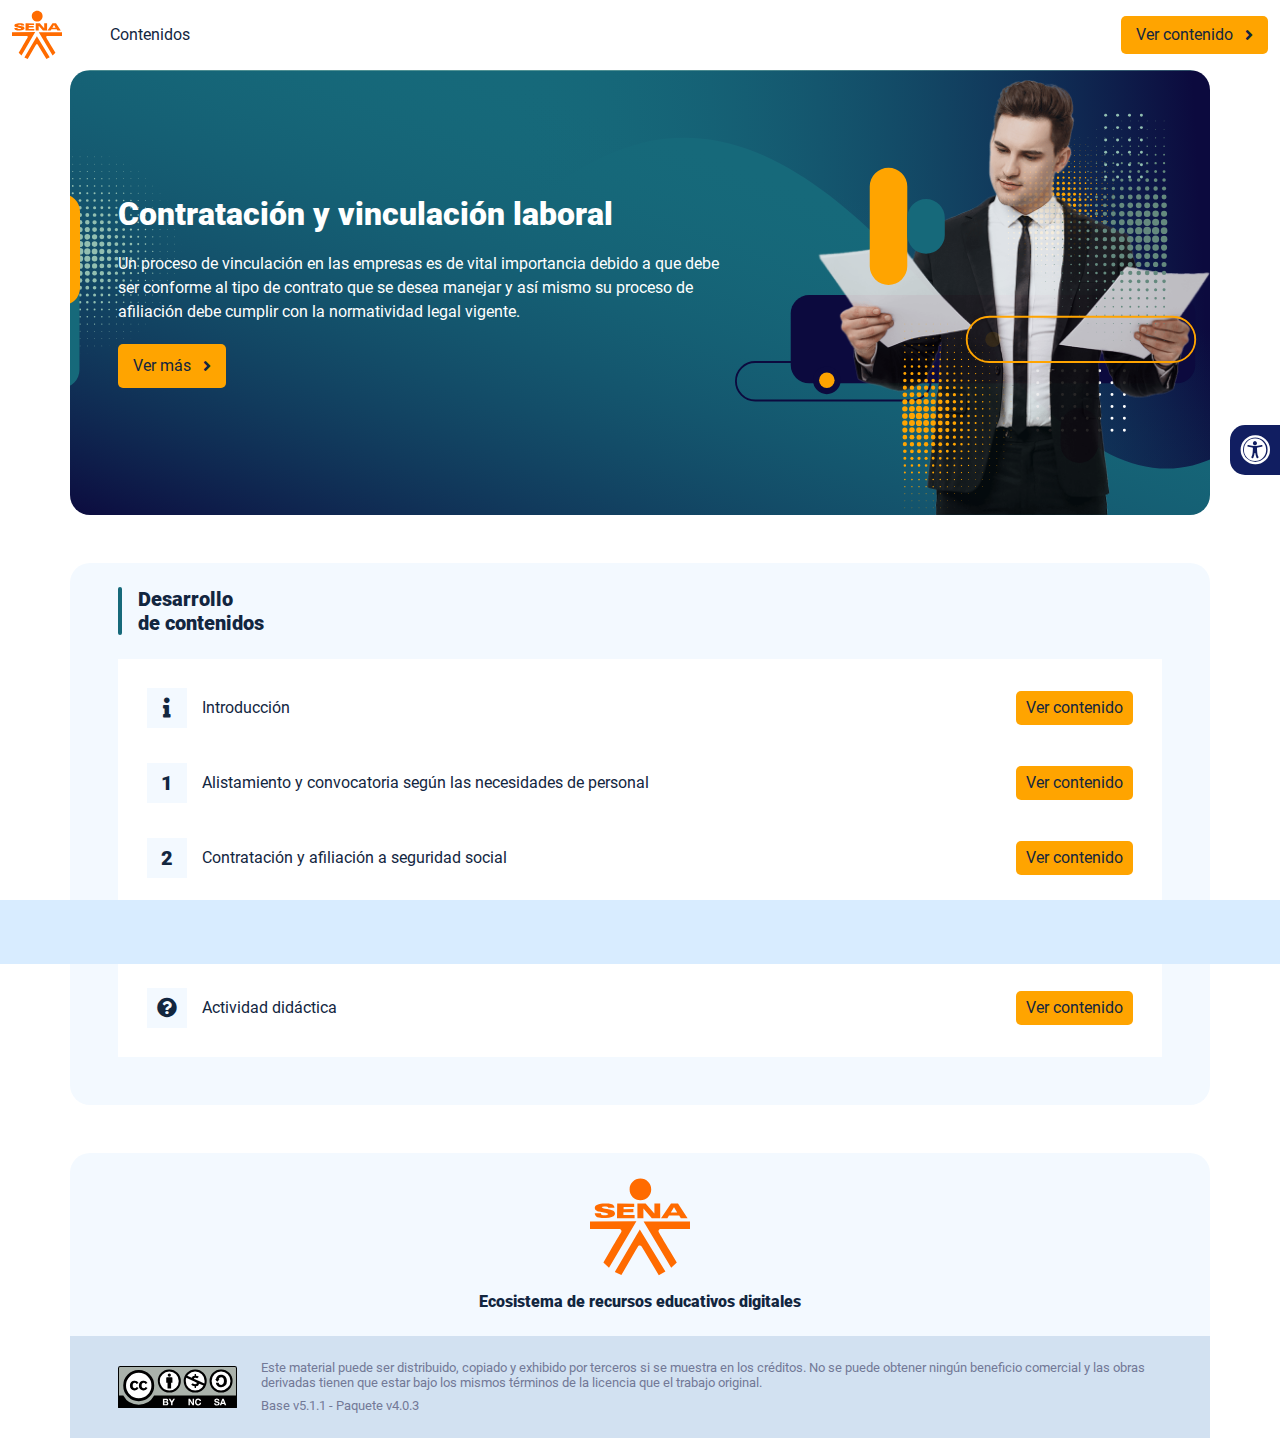
<file: index.html>
<!DOCTYPE html><html lang=""><head><meta charset="utf-8"><meta http-equiv="X-UA-Compatible" content="IE=edge"><meta name="viewport" content="width=device-width,initial-scale=1"><link rel="icon" href="favicon.ico"><title>Contratación y vinculación laboral</title><link href="css/chunk-0c047e41.3babef71.css" rel="prefetch"><link href="css/chunk-25b302c8.3babef71.css" rel="prefetch"><link href="css/chunk-26fc7596.3babef71.css" rel="prefetch"><link href="css/chunk-2d2747e2.3babef71.css" rel="prefetch"><link href="css/chunk-32334cb6.3babef71.css" rel="prefetch"><link href="css/chunk-3c57cd7b.3babef71.css" rel="prefetch"><link href="css/chunk-4f2d402a.3babef71.css" rel="prefetch"><link href="css/chunk-4fde0a08.14d1f3e8.css" rel="prefetch"><link href="css/chunk-515a8379.a9d41118.css" rel="prefetch"><link href="css/chunk-59974754.e76eca40.css" rel="prefetch"><link href="css/chunk-6e1e538a.126808df.css" rel="prefetch"><link href="css/chunk-766a929b.19eaaff7.css" rel="prefetch"><link href="css/chunk-f2df7d2c.3babef71.css" rel="prefetch"><link href="css/comple.d5d653c0.css" rel="prefetch"><link href="css/creditos.0c0684bc.css" rel="prefetch"><link href="css/glosario.3ac92b30.css" rel="prefetch"><link href="css/referencias.239b00f3.css" rel="prefetch"><link href="css/tema1.42b54c2d.css" rel="prefetch"><link href="css/tema2.fedcd6c9.css" rel="prefetch"><link href="css/tema3.3a10e928.css" rel="prefetch"><link href="js/actividad.19cebbc3.js" rel="prefetch"><link href="js/chunk-0206bfa0.6582a48a.js" rel="prefetch"><link href="js/chunk-0c047e41.57aa6665.js" rel="prefetch"><link href="js/chunk-13a6037e.23e53740.js" rel="prefetch"><link href="js/chunk-25b302c8.5b090934.js" rel="prefetch"><link href="js/chunk-26fc7596.f502bd76.js" rel="prefetch"><link href="js/chunk-2c06842c.505192eb.js" rel="prefetch"><link href="js/chunk-2d0e96ec.c04f27da.js" rel="prefetch"><link href="js/chunk-2d208d90.11609b43.js" rel="prefetch"><link href="js/chunk-2d21d0e2.135b5e57.js" rel="prefetch"><link href="js/chunk-2d22c123.64219d43.js" rel="prefetch"><link href="js/chunk-2d2747e2.cb0a72c6.js" rel="prefetch"><link href="js/chunk-2e80bb9a.c2860638.js" rel="prefetch"><link href="js/chunk-319206de.5480dd48.js" rel="prefetch"><link href="js/chunk-32334cb6.a66fc4f0.js" rel="prefetch"><link href="js/chunk-3c57cd7b.142b3fb5.js" rel="prefetch"><link href="js/chunk-4cdd78c0.1bfa2e11.js" rel="prefetch"><link href="js/chunk-4f2d402a.2515e9d0.js" rel="prefetch"><link href="js/chunk-4fde0a08.44ab8cd7.js" rel="prefetch"><link href="js/chunk-515a8379.ba293aa5.js" rel="prefetch"><link href="js/chunk-53ccb27e.b9228027.js" rel="prefetch"><link href="js/chunk-59974754.3fefc197.js" rel="prefetch"><link href="js/chunk-6e1e538a.c72a5422.js" rel="prefetch"><link href="js/chunk-766a929b.a9025362.js" rel="prefetch"><link href="js/chunk-c796899c.1b57dc44.js" rel="prefetch"><link href="js/chunk-e8a7823a.f6bc935e.js" rel="prefetch"><link href="js/chunk-f2df7d2c.d86cb8ed.js" rel="prefetch"><link href="js/chunk-fde47172.ee0c27b1.js" rel="prefetch"><link href="js/comple.2d9a03bd.js" rel="prefetch"><link href="js/creditos.ac0ac299.js" rel="prefetch"><link href="js/glosario.2f1d6126.js" rel="prefetch"><link href="js/intro.42676f3c.js" rel="prefetch"><link href="js/referencias.8e1c0139.js" rel="prefetch"><link href="js/sintesis.64d65bd8.js" rel="prefetch"><link href="js/tema1.e12613e5.js" rel="prefetch"><link href="js/tema2.07f1cbc3.js" rel="prefetch"><link href="js/tema3.1245a3eb.js" rel="prefetch"><link href="css/app.f30df0fa.css" rel="preload" as="style"><link href="css/chunk-vendors.48525065.css" rel="preload" as="style"><link href="js/app.26722730.js" rel="preload" as="script"><link href="js/chunk-vendors.282aff1b.js" rel="preload" as="script"><link href="css/chunk-vendors.48525065.css" rel="stylesheet"><link href="css/app.f30df0fa.css" rel="stylesheet"></head><body><noscript><strong>We're sorry but Contratación y vinculación laboral doesn't work properly without JavaScript enabled. Please enable it to continue.</strong></noscript><div id="app"></div><script src="js/chunk-vendors.282aff1b.js"></script><script src="js/app.26722730.js"></script></body></html>
</file>
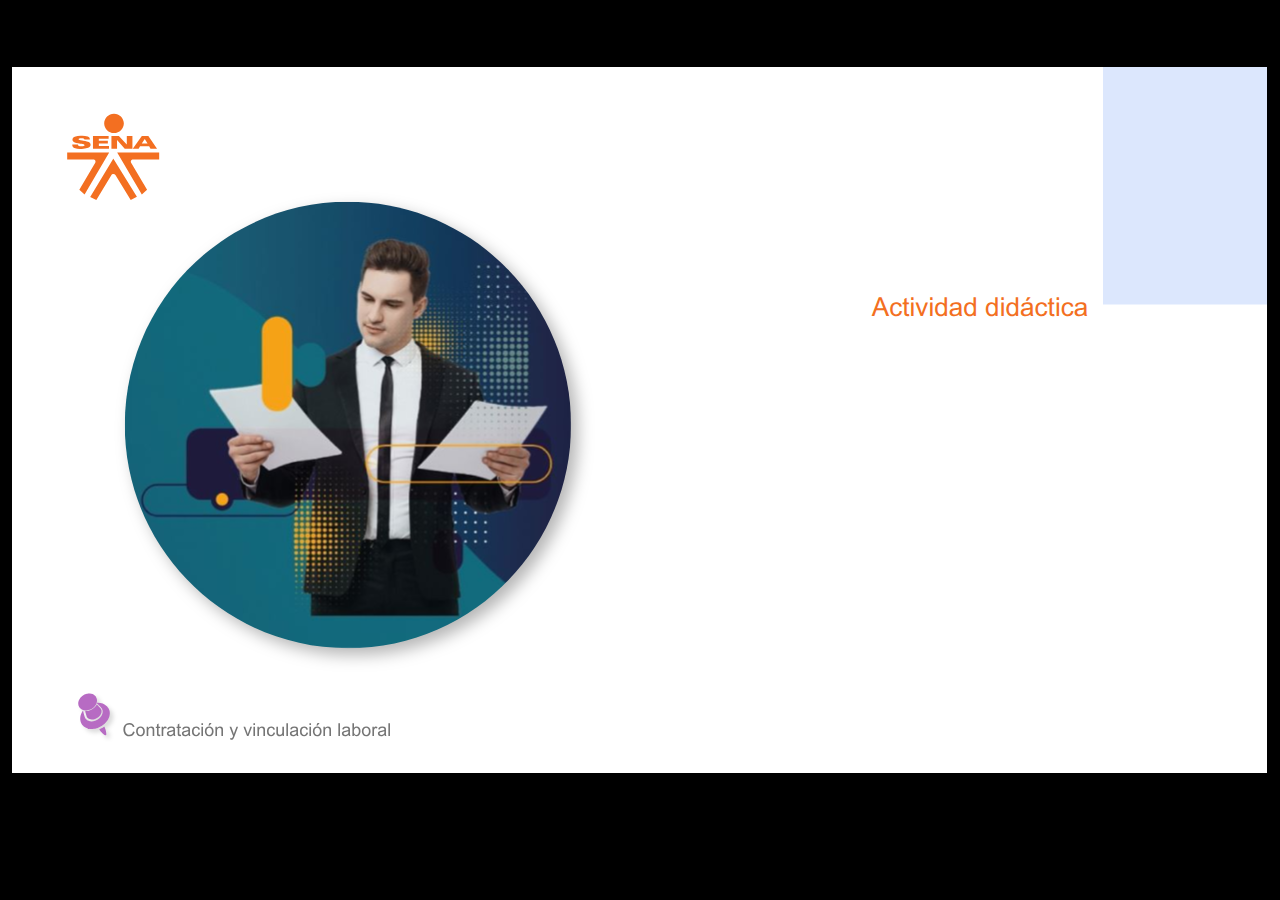
<file: actividades/index.html>
<!doctype html>
<html lang="es">
<head>
  <meta charset="utf-8">
  <!-- Creado con Storyline 360 - http://www.articulate.com  -->
  <!-- version: 3.61.27106.0 -->
  <title>Contrataci&#243;n y vinculaci&#243;n laboral</title>
  <meta http-equiv="x-ua-compatible" content="IE=edge"/>
  <meta name="viewport" content="width=device-width,initial-scale=1,user-scalable=no,shrink-to-fit=no,minimal-ui"/>
  <meta name="apple-mobile-web-app-capable" content="yes"/>
  <style>
    html, body { height: 100%; padding: 0; margin: 0 }
    #app { height: 100%; width: 100%; }
  </style>
  
  <script>window.THREE = { };</script>
</head>
<body style="background: #000000" class="cs-HTML theme-classic">
  <!-- 360 -->
  <script>!function(e){var i=/iPhone/i,o=/iPod/i,n=/iPad/i,t=/(?=.*\bAndroid\b)(?=.*\bMobile\b)/i,d=/Android/i,s=/(?=.*\bAndroid\b)(?=.*\bSD4930UR\b)/i,b=/(?=.*\bAndroid\b)(?=.*\b(?:KFOT|KFTT|KFJWI|KFJWA|KFSOWI|KFTHWI|KFTHWA|KFAPWI|KFAPWA|KFARWI|KFASWI|KFSAWI|KFSAWA)\b)/i,r=/IEMobile/i,h=/(?=.*\bWindows\b)(?=.*\bARM\b)/i,a=/BlackBerry/i,l=/BB10/i,p=/Opera Mini/i,f=/(CriOS|Chrome)(?=.*\bMobile\b)/i,u=/(?=.*\bFirefox\b)(?=.*\bMobile\b)/i,c=new RegExp("(?:Nexus 7|BNTV250|Kindle Fire|Silk|GT-P1000)","i"),w=function(e,i){return e.test(i)},A=function(e){var A=e||navigator.userAgent,v=A.split("[FBAN");if(void 0!==v[1]&&(A=v[0]),this.apple={phone:w(i,A),ipod:w(o,A),tablet:!w(i,A)&&w(n,A),device:w(i,A)||w(o,A)||w(n,A)},this.amazon={phone:w(s,A),tablet:!w(s,A)&&w(b,A),device:w(s,A)||w(b,A)},this.android={phone:w(s,A)||w(t,A),tablet:!w(s,A)&&!w(t,A)&&(w(b,A)||w(d,A)),device:w(s,A)||w(b,A)||w(t,A)||w(d,A)},this.windows={phone:w(r,A),tablet:w(h,A),device:w(r,A)||w(h,A)},this.other={blackberry:w(a,A),blackberry10:w(l,A),opera:w(p,A),firefox:w(u,A),chrome:w(f,A),device:w(a,A)||w(l,A)||w(p,A)||w(u,A)||w(f,A)},this.seven_inch=w(c,A),this.any=this.apple.device||this.android.device||this.windows.device||this.other.device||this.seven_inch,this.phone=this.apple.phone||this.android.phone||this.windows.phone,this.tablet=this.apple.tablet||this.android.tablet||this.windows.tablet,"undefined"==typeof window)return this},v=function(){var e=new A;return e.Class=A,e};"undefined"!=typeof module&&module.exports&&"undefined"==typeof window?module.exports=A:"undefined"!=typeof module&&module.exports&&"undefined"!=typeof window?module.exports=v():"function"==typeof define&&define.amd?define("isMobile",[],e.isMobile=v()):e.isMobile=v()}(this);
    window.isMobile.apple.tablet = window.isMobile.apple.tablet ||
      (navigator.platform === 'MacIntel' && navigator.maxTouchPoints > 1);
    window.isMobile.apple.device = window.isMobile.apple.device || window.isMobile.apple.tablet;
    window.isMobile.tablet = window.isMobile.tablet || window.isMobile.apple.tablet;
    window.isMobile.any = window.isMobile.any || window.isMobile.apple.tablet;
  </script>

  <div id="focus-sink" tabindex="-1"></div>

  <div id="preso"></div>
  <script>
    window.DS = {};
    window.globals = {
      DATA_PATH_BASE: '',
      HAS_FRAME: true,
      HAS_SLIDE: true,

      lmsPresent: false,
      tinCanPresent: false,
      cmi5Present: false,
      aoSupport: false,
      scale: 'show all',
      captureRc: false,
      browserSize: 'optimal',
      bgColor: '#000000',
      features: 'InsertSvgPicture,MultipleQuizTracking',
      themeName: 'classic',
      preloaderColor: '#FFFFFF',
      suppressAnalytics: false,
      productChannel: 'stable',
      publishSource: 'storyline',
      aid: 'aid|e14397ea-0237-43b4-a3b7-7398baa37849',
      cid: 'fb5cfa35-3b7f-41a1-a68e-c245a6dd5943',
      playerVersion: '3.61.27106.0',
      maxIosVideoElements: 10,

      
      parseParams: function(qs) {
        if (window.globals.parsedParams != null) {
          return window.globals.parsedParams;
        }
        qs = (qs || window.location.search.substr(1)).split('+').join(' ');
        var params = {},
            tokens,
            re = /[?&]?([^=]+)=([^&]*)/g;

        while (tokens = re.exec(qs)) {
          params[decodeURIComponent(tokens[1]).trim()] =
            decodeURIComponent(tokens[2]).trim();
        }
        window.globals.parsedParams = params;
        return params;
      }

    };

    (function() {

      var classTypes = [ 'desktop', 'mobile', 'phone', 'tablet' ];

      var addDeviceClasses = function(prefix, testObj) {
        var curr, i;
        for (i = 0; i < classTypes.length; i++) {
          curr = classTypes[i];
          if (testObj[curr]) {
            document.body.classList.add(prefix + curr);
          }
        }
      };

      var params = window.globals.parseParams(),
          isDevicePreview = params.devicepreview === '1',
          isPhoneOverride = params.deviceType === 'phone' || (isDevicePreview && params.phone == '1'),
          isTabletOverride = (params.deviceType === 'tablet' || isDevicePreview) && !isPhoneOverride,
          isMobileOverride = isPhoneOverride || isTabletOverride;

      var deviceView = {
        desktop: !window.isMobile.any && !isMobileOverride,
        mobile: window.isMobile.any || isMobileOverride,
        phone: isPhoneOverride || (window.isMobile.phone && !isTabletOverride),
        tablet: isTabletOverride || window.isMobile.tablet
      };

      window.globals.deviceView = deviceView;
      window.isMobile.desktop = !window.isMobile.any;
      window.isMobile.mobile = window.isMobile.any;

      addDeviceClasses('view-', deviceView);

    })();
  </script>
  
  <script src='story_content/user.js' type=text/javascript></script>
  <div class="slide-loader"></div>

  <script>
    if (window.globals.deviceView.isMobile) { var doc = document, loader = doc.body.querySelector('.slide-loader'); [ 1, 2, 3 ].forEach(function(n) { var d = doc.createElement('div'); d.style.backgroundColor = window.globals.preloaderColor; d.classList.add('mobile-loader-dot'); d.classList.add('dot' + n); loader.appendChild(d); }); }
  </script>

  <div class="mobile-load-title-overlay" style="display: none">
    <div class="mobile-load-title">Contrataci&#243;n y vinculaci&#243;n laboral</div>
  </div>

  <div class="mobile-chrome-warning"></div>

  <script>
    
    if (window.autoSpider && window.vInterfaceObject) {
      document.querySelector('.mobile-load-title-overlay').style.display = 'none';
    }
  </script>

  

  <link rel="stylesheet" href="html5/data/css/output.min.css" data-noprefix/>
</body>
<script src="html5/lib/scripts/bootstrapper.min.js"></script>
</html>
</file>
<file: css/chunk-0c047e41.3babef71.css>
.actividad[data-v-22adfd6b]{background-color:#f2f2f2}.horizontal-scroll__wrapper[data-v-22adfd6b]{overflow:hidden}.horizontal-scroll[data-v-22adfd6b]{display:flex;transition:transform .5s ease-in-out;align-items:center;flex-wrap:nowrap}.horizontal-scroll[data-v-22adfd6b]:not(.row){width:100%}.horizontal-scroll--item-fw[data-v-22adfd6b]>div{flex-grow:0;flex-shrink:0;width:100%;margin:0!important}
</file>
<file: css/chunk-25b302c8.3babef71.css>
.actividad[data-v-22adfd6b]{background-color:#f2f2f2}.horizontal-scroll__wrapper[data-v-22adfd6b]{overflow:hidden}.horizontal-scroll[data-v-22adfd6b]{display:flex;transition:transform .5s ease-in-out;align-items:center;flex-wrap:nowrap}.horizontal-scroll[data-v-22adfd6b]:not(.row){width:100%}.horizontal-scroll--item-fw[data-v-22adfd6b]>div{flex-grow:0;flex-shrink:0;width:100%;margin:0!important}
</file>
<file: css/chunk-26fc7596.3babef71.css>
.actividad[data-v-22adfd6b]{background-color:#f2f2f2}.horizontal-scroll__wrapper[data-v-22adfd6b]{overflow:hidden}.horizontal-scroll[data-v-22adfd6b]{display:flex;transition:transform .5s ease-in-out;align-items:center;flex-wrap:nowrap}.horizontal-scroll[data-v-22adfd6b]:not(.row){width:100%}.horizontal-scroll--item-fw[data-v-22adfd6b]>div{flex-grow:0;flex-shrink:0;width:100%;margin:0!important}
</file>
<file: css/chunk-2d2747e2.3babef71.css>
.actividad[data-v-22adfd6b]{background-color:#f2f2f2}.horizontal-scroll__wrapper[data-v-22adfd6b]{overflow:hidden}.horizontal-scroll[data-v-22adfd6b]{display:flex;transition:transform .5s ease-in-out;align-items:center;flex-wrap:nowrap}.horizontal-scroll[data-v-22adfd6b]:not(.row){width:100%}.horizontal-scroll--item-fw[data-v-22adfd6b]>div{flex-grow:0;flex-shrink:0;width:100%;margin:0!important}
</file>
<file: css/chunk-32334cb6.3babef71.css>
.actividad[data-v-22adfd6b]{background-color:#f2f2f2}.horizontal-scroll__wrapper[data-v-22adfd6b]{overflow:hidden}.horizontal-scroll[data-v-22adfd6b]{display:flex;transition:transform .5s ease-in-out;align-items:center;flex-wrap:nowrap}.horizontal-scroll[data-v-22adfd6b]:not(.row){width:100%}.horizontal-scroll--item-fw[data-v-22adfd6b]>div{flex-grow:0;flex-shrink:0;width:100%;margin:0!important}
</file>
<file: css/chunk-3c57cd7b.3babef71.css>
.actividad[data-v-22adfd6b]{background-color:#f2f2f2}.horizontal-scroll__wrapper[data-v-22adfd6b]{overflow:hidden}.horizontal-scroll[data-v-22adfd6b]{display:flex;transition:transform .5s ease-in-out;align-items:center;flex-wrap:nowrap}.horizontal-scroll[data-v-22adfd6b]:not(.row){width:100%}.horizontal-scroll--item-fw[data-v-22adfd6b]>div{flex-grow:0;flex-shrink:0;width:100%;margin:0!important}
</file>
<file: css/chunk-4f2d402a.3babef71.css>
.actividad[data-v-22adfd6b]{background-color:#f2f2f2}.horizontal-scroll__wrapper[data-v-22adfd6b]{overflow:hidden}.horizontal-scroll[data-v-22adfd6b]{display:flex;transition:transform .5s ease-in-out;align-items:center;flex-wrap:nowrap}.horizontal-scroll[data-v-22adfd6b]:not(.row){width:100%}.horizontal-scroll--item-fw[data-v-22adfd6b]>div{flex-grow:0;flex-shrink:0;width:100%;margin:0!important}
</file>
<file: css/chunk-4fde0a08.14d1f3e8.css>
.actividad[data-v-a108b06a]{background-color:#f2f2f2}.header[data-v-a108b06a]{position:sticky;top:0;padding-top:10px;padding-bottom:10px;background-color:#fff;z-index:10010;line-height:1.1em}.header__logo[data-v-a108b06a]{width:50px}@media (max-width:576px){.header__componente-formativo[data-v-a108b06a]{font-size:.8em}}.header__menu[data-v-a108b06a]{cursor:pointer}.header__menu span[data-v-a108b06a]{font-size:.7em;display:block;line-height:1em;text-align:center;color:#111e61}.header__menu__btn[data-v-a108b06a]{width:30px;height:30px;position:relative;margin-bottom:4px}.header__menu__btn .line-1[data-v-a108b06a],.header__menu__btn .line-2[data-v-a108b06a],.header__menu__btn .line-3[data-v-a108b06a]{height:4px;width:30px;background-color:#111e61;transform-origin:center center;position:absolute;left:0;border-radius:2px}.header__menu__btn .line-1[data-v-a108b06a]{top:4px;-webkit-animation:line-1-inactive-data-v-a108b06a .5s ease-in-out forwards;animation:line-1-inactive-data-v-a108b06a .5s ease-in-out forwards}.header__menu__btn .line-2[data-v-a108b06a]{top:13px;-webkit-animation:line-2-inactive-data-v-a108b06a .5s ease-in-out forwards;animation:line-2-inactive-data-v-a108b06a .5s ease-in-out forwards}.header__menu__btn .line-3[data-v-a108b06a]{top:22px;-webkit-animation:line-3-inactive-data-v-a108b06a .5s ease-in-out forwards;animation:line-3-inactive-data-v-a108b06a .5s ease-in-out forwards}.header__menu__btn[data-v-a108b06a]:hover{cursor:pointer}.header__menu__btn--open .line-1[data-v-a108b06a]{-webkit-animation:line-1-active-data-v-a108b06a .5s ease-in-out forwards;animation:line-1-active-data-v-a108b06a .5s ease-in-out forwards}.header__menu__btn--open .line-2[data-v-a108b06a]{-webkit-animation:line-2-active-data-v-a108b06a .5s ease-in-out forwards;animation:line-2-active-data-v-a108b06a .5s ease-in-out forwards}.header__menu__btn--open .line-3[data-v-a108b06a]{-webkit-animation:line-3-active-data-v-a108b06a .5s ease-in-out forwards;animation:line-3-active-data-v-a108b06a .5s ease-in-out forwards}@-webkit-keyframes line-1-active-data-v-a108b06a{0%{transform:translate(0) rotate(0)}50%{transform:translateY(9px) rotate(0)}to{transform:translateY(9px) rotate(45deg)}}@keyframes line-1-active-data-v-a108b06a{0%{transform:translate(0) rotate(0)}50%{transform:translateY(9px) rotate(0)}to{transform:translateY(9px) rotate(45deg)}}@-webkit-keyframes line-2-active-data-v-a108b06a{0%{transform:scale(1)}to{transform:scale(0)}}@keyframes line-2-active-data-v-a108b06a{0%{transform:scale(1)}to{transform:scale(0)}}@-webkit-keyframes line-3-active-data-v-a108b06a{0%{transform:translate(0) rotate(0)}50%{transform:translateY(-9px) rotate(0)}to{transform:translateY(-9px) rotate(-45deg)}}@keyframes line-3-active-data-v-a108b06a{0%{transform:translate(0) rotate(0)}50%{transform:translateY(-9px) rotate(0)}to{transform:translateY(-9px) rotate(-45deg)}}@-webkit-keyframes line-1-inactive-data-v-a108b06a{0%{transform:translateY(9px) rotate(45deg)}50%{transform:translateY(9px) rotate(0)}to{transform:translate(0) rotate(0)}}@keyframes line-1-inactive-data-v-a108b06a{0%{transform:translateY(9px) rotate(45deg)}50%{transform:translateY(9px) rotate(0)}to{transform:translate(0) rotate(0)}}@-webkit-keyframes line-2-inactive-data-v-a108b06a{0%{transform:scale(0)}to{transform:scale(1)}}@keyframes line-2-inactive-data-v-a108b06a{0%{transform:scale(0)}to{transform:scale(1)}}@-webkit-keyframes line-3-inactive-data-v-a108b06a{0%{transform:translateY(-9px) rotate(-45deg)}50%{transform:translateY(-9px) rotate(0)}to{transform:translate(0) rotate(0)}}@keyframes line-3-inactive-data-v-a108b06a{0%{transform:translateY(-9px) rotate(-45deg)}50%{transform:translateY(-9px) rotate(0)}to{transform:translate(0) rotate(0)}}
</file>
<file: css/chunk-515a8379.a9d41118.css>
.actividad{background-color:#f2f2f2}.banner-interno{position:relative}.banner-interno__fondo{position:absolute;top:0;bottom:-50px;left:0;right:0;background-color:#92bfb1;background-size:cover;background-position:50%}.banner-interno__titulo{display:flex;align-items:center}.banner-interno__titulo__icono{display:block;width:32px;height:32px;border-radius:50%;background-color:#fff;position:relative}.banner-interno__titulo__icono i{color:#92bfb1;position:absolute;left:50%;top:50%;transform:translate(-50%,-50%)}.banner-interno__titulo h1,.banner-interno__titulo h2,.banner-interno__titulo h3,.banner-interno__titulo h4,.banner-interno__titulo h5,.banner-interno__titulo h6{color:#fff;line-height:1.1em}
</file>
<file: css/chunk-59974754.e76eca40.css>
.actividad{background-color:#f2f2f2}.aside-menu{position:sticky;top:70px;flex:0 0 0;width:0;min-height:calc(100vh - 70px);max-height:calc(100vh - 70px);background-color:#f3f9ff;transition:flex .5s ease-in-out,width .5s ease-in-out;overflow-x:hidden;z-index:100001}.aside-menu a{color:#111e61}.aside-menu--open{flex:0 0 300px;width:300px}.aside-menu__content{width:300px;display:flex;flex-direction:column;justify-content:space-between;min-height:calc(100vh - 70px);max-height:calc(100vh - 70px);border-right:1px solid #d8ecff}@media (max-height:800px){.aside-menu__content{min-height:800px;max-height:800px;overflow-y:auto}}.aside-menu__header{padding:10px;text-align:center;background-color:#d8ecff}.aside-menu__header h4{margin:0}.aside-menu__menu{overflow-y:auto;flex-grow:1;list-style:none;padding-left:0;margin-bottom:0}.aside-menu__menu__item--active .aside-menu__menu__item__lnk,.aside-menu__menu__item--active .aside-menu__sec-menu__item__lnk{background-color:#d8ecff;font-weight:700}.aside-menu__menu__item--sub-menu:hover,.aside-menu__menu__item:hover,.aside-menu__sec-menu__item:hover{background-color:#d8ecff}.aside-menu__menu__item--sub-menu{padding-left:10px}.aside-menu__menu__item--sub-menu--active .aside-menu__menu__item__lnk,.aside-menu__menu__item--sub-menu--active .aside-menu__sec-menu__item__lnk{background-color:#d8ecff;font-weight:700;position:relative}.aside-menu__menu__item--sub-menu--active .aside-menu__menu__item__lnk:before,.aside-menu__menu__item--sub-menu--active .aside-menu__sec-menu__item__lnk:before{content:"";display:block;position:absolute;left:0;bottom:0;top:0;width:4px;border-radius:2px;background-color:#16697a}.aside-menu__menu__item__lnk,.aside-menu__sec-menu__item__lnk{display:flex;align-items:center;padding:10px 15px;line-height:1.1em}.aside-menu__menu__item__lnk i,.aside-menu__menu__item__lnk span,.aside-menu__sec-menu__item__lnk i,.aside-menu__sec-menu__item__lnk span{margin-right:10px}.aside-menu__menu__item__lnk i:last-child,.aside-menu__menu__item__lnk span:last-child,.aside-menu__sec-menu__item__lnk i:last-child,.aside-menu__sec-menu__item__lnk span:last-child{margin-right:0}.aside-menu__sec-menu{background-color:#d8ecff;padding:10px 0;flex-shrink:0;margin-bottom:0}.aside-menu__sec-menu__item{padding:10px 15px}.aside-menu__sec-menu__item__lnk{padding:0;border-radius:1em}.aside-menu__sec-menu__item__lnk i{display:block;width:2em;height:2em;padding:.5em 0;text-align:center;background-color:#fff;border-radius:50%}.aside-menu__sec-menu__item__lnk:hover{background-color:#fff}@media (max-width:992px){.aside-menu{position:fixed;top:70px}}@media (max-width:576px){.aside-menu__sec-menu{padding-bottom:110px}}
</file>
<file: css/chunk-6e1e538a.126808df.css>
.actividad[data-v-4f6b7c58]{background-color:#f2f2f2}.accesibilidad[data-v-4f6b7c58]{position:fixed;right:0;top:50vh;height:50px;background-color:#111e61;border-top-left-radius:15px;border-bottom-left-radius:15px;transform:translateY(-50%) translateX(100%) translateX(-50px);overflow:hidden;transition:transform .3s ease-in-out,height .3s ease-in-out}.accesibilidad[data-v-4f6b7c58]:hover{transform:translateY(-50%) translateX(0);height:12.75rem}.accesibilidad [data-v-4f6b7c58]{color:#fff}.accesibilidad__menu__content .accesibilidad__menu__item[data-v-4f6b7c58]{cursor:pointer}.accesibilidad__menu__content .accesibilidad__menu__item[data-v-4f6b7c58]:hover{background-color:#273685}.accesibilidad__menu__content .accesibilidad__menu__item[data-v-4f6b7c58]:last-child{border:none}.accesibilidad__menu__item[data-v-4f6b7c58]{display:flex;align-items:center;padding:10px;border-bottom:1px solid #273685;line-height:1em;-webkit-user-select:none;-moz-user-select:none;-ms-user-select:none;user-select:none}.accesibilidad__menu i[data-v-4f6b7c58]{font-size:30px;font-style:normal;margin-right:10px;line-height:1em}.accesibilidad__menu img[data-v-4f6b7c58]{width:30px;margin-right:10px}
</file>
<file: css/chunk-766a929b.19eaaff7.css>
.actividad{background-color:#f2f2f2}.barra-avance{display:flex;align-items:center;justify-content:space-between;position:fixed;bottom:0;left:0;width:100%;padding:10px;background-color:#d8ecff;transition:transform .5s ease-in-out;z-index:100000}.barra-avance__barra{margin:0 20px;flex:1;position:relative;max-width:800px}.barra-avance__barra--amarilla,.barra-avance__barra--blanca{height:4px}.barra-avance__barra--amarilla:after,.barra-avance__barra--amarilla:before,.barra-avance__barra--blanca:after,.barra-avance__barra--blanca:before{content:"";display:block;width:10px;height:10px;border-radius:50%;position:absolute;top:50%}.barra-avance__barra--amarilla:before,.barra-avance__barra--blanca:before{left:0;transform:translate(-50%,-50%)}.barra-avance__barra--amarilla:after,.barra-avance__barra--blanca:after{right:0;transform:translate(50%,-50%)}.barra-avance__barra--blanca,.barra-avance__barra--blanca:after,.barra-avance__barra--blanca:before{background-color:#fff}.barra-avance__barra--amarilla{position:absolute;width:100%;top:0;background-color:#ffa400}.barra-avance__barra--amarilla:after,.barra-avance__barra--amarilla:before{background-color:#ffa400}.barra-avance__boton--regresar{background-color:#b0c0d2}.barra-avance__boton--regresar span{color:#111e61!important}.barra-avance__boton--disable{opacity:0;pointer-events:none}.barra-avance--open{transform:translateY(0)}.barra-avance--close{transform:translateY(100%)}
</file>
<file: css/chunk-f2df7d2c.3babef71.css>
.actividad[data-v-22adfd6b]{background-color:#f2f2f2}.horizontal-scroll__wrapper[data-v-22adfd6b]{overflow:hidden}.horizontal-scroll[data-v-22adfd6b]{display:flex;transition:transform .5s ease-in-out;align-items:center;flex-wrap:nowrap}.horizontal-scroll[data-v-22adfd6b]:not(.row){width:100%}.horizontal-scroll--item-fw[data-v-22adfd6b]>div{flex-grow:0;flex-shrink:0;width:100%;margin:0!important}
</file>
<file: css/comple.d5d653c0.css>
.banner-interno{position:relative}.banner-interno__fondo{position:absolute;top:0;bottom:-50px;left:0;right:0;background-color:#92bfb1;background-size:cover;background-position:50%}.banner-interno__titulo{display:flex;align-items:center}.banner-interno__titulo__icono{display:block;width:32px;height:32px;border-radius:50%;background-color:#fff;position:relative}.banner-interno__titulo__icono i{color:#92bfb1;position:absolute;left:50%;top:50%;transform:translate(-50%,-50%)}.banner-interno__titulo h1,.banner-interno__titulo h2,.banner-interno__titulo h3,.banner-interno__titulo h4,.banner-interno__titulo h5,.banner-interno__titulo h6{color:#fff;line-height:1.1em}.actividad{background-color:#f2f2f2}.complementario__enlaces{display:flex;justify-content:center;flex-wrap:wrap}.complementario__enlaces a{margin:0 5px}.complementario__btn{font-size:1.5em;line-height:1em}table{width:calc(100% - 1px);min-width:800px}table thead{background-color:#d8ecff}table thead th{border-color:#d8ecff}table td,table th{padding:25px 20px;text-align:center}table td:first-child,table th:first-child{text-align:left}
</file>
<file: css/creditos.0c0684bc.css>
.banner-interno{position:relative}.banner-interno__fondo{position:absolute;top:0;bottom:-50px;left:0;right:0;background-color:#92bfb1;background-size:cover;background-position:50%}.banner-interno__titulo{display:flex;align-items:center}.banner-interno__titulo__icono{display:block;width:32px;height:32px;border-radius:50%;background-color:#fff;position:relative}.banner-interno__titulo__icono i{color:#92bfb1;position:absolute;left:50%;top:50%;transform:translate(-50%,-50%)}.banner-interno__titulo h1,.banner-interno__titulo h2,.banner-interno__titulo h3,.banner-interno__titulo h4,.banner-interno__titulo h5,.banner-interno__titulo h6{color:#fff;line-height:1.1em}.actividad{background-color:#f2f2f2}.creditos-vista .tarjeta.credito{background-color:#d2e1f1}.creditos{color:#727997;overflow-x:auto}.creditos__item{min-width:490px}.creditos p{line-height:1.3em;margin-bottom:0;color:#727997}.creditos__titulo{font-weight:700;background-color:#d2e1f1;padding:5px 10px;border-top-radius:5px;border-top-left-radius:5px;border-top-right-radius:5px}.creditos table td,.creditos table th{border-color:#d2e1f1}
</file>
<file: css/glosario.3ac92b30.css>
.banner-interno{position:relative}.banner-interno__fondo{position:absolute;top:0;bottom:-50px;left:0;right:0;background-color:#92bfb1;background-size:cover;background-position:50%}.banner-interno__titulo{display:flex;align-items:center}.banner-interno__titulo__icono{display:block;width:32px;height:32px;border-radius:50%;background-color:#fff;position:relative}.banner-interno__titulo__icono i{color:#92bfb1;position:absolute;left:50%;top:50%;transform:translate(-50%,-50%)}.banner-interno__titulo h1,.banner-interno__titulo h2,.banner-interno__titulo h3,.banner-interno__titulo h4,.banner-interno__titulo h5,.banner-interno__titulo h6{color:#fff;line-height:1.1em}.actividad{background-color:#f2f2f2}.glosario__letra-item{display:flex}.glosario__letra-item__texto{padding-top:5px}.glosario__letra-item__letra__icono{width:32px;height:32px;position:relative;line-height:1em;border-radius:50%;background-color:#d2e1f1}.glosario__letra-item__letra__icono span{position:absolute;left:50%;top:50%;transform:translate(-50%,-50%);font-size:1.1em;font-weight:900}
</file>
<file: css/referencias.239b00f3.css>
.banner-interno{position:relative}.banner-interno__fondo{position:absolute;top:0;bottom:-50px;left:0;right:0;background-color:#92bfb1;background-size:cover;background-position:50%}.banner-interno__titulo{display:flex;align-items:center}.banner-interno__titulo__icono{display:block;width:32px;height:32px;border-radius:50%;background-color:#fff;position:relative}.banner-interno__titulo__icono i{color:#92bfb1;position:absolute;left:50%;top:50%;transform:translate(-50%,-50%)}.banner-interno__titulo h1,.banner-interno__titulo h2,.banner-interno__titulo h3,.banner-interno__titulo h4,.banner-interno__titulo h5,.banner-interno__titulo h6{color:#fff;line-height:1.1em}.actividad{background-color:#f2f2f2}.referencias__item:last-child hr{display:none}.referencias__item a{color:#2196f3;text-decoration:underline;overflow-wrap:break-word}
</file>
<file: css/tema1.42b54c2d.css>
.actividad{background-color:#f2f2f2}.bloque-texto-a.color-secundario{background-color:#ffe5b7}.bloque-texto-a.color-secundario:before{background-color:#92bfb1}.slyder-f__btn i{font-size:2rem;color:#ffa400}.cajon.color-acento-botones:before{background-color:#ffa400}.slide_1 .horizontal-scroll{align-items:stretch!important}
</file>
<file: css/tema2.fedcd6c9.css>
.actividad{background-color:#f2f2f2}.bloque-texto-a.color-secundario{background-color:#ffe5b7}.bloque-texto-a.color-secundario:before{background-color:#92bfb1}.slyder-f__btn i{font-size:2rem;color:#ffa400}.cajon.color-acento-botones:before{background-color:#ffa400}.tarjeta-flip__img{border-radius:0!important}.tabs-b.color-acento-contenido .tabs-b__tab--active{border-top-color:#ffa400!important;background-color:#fff!important}.tabs-b__tab{background-color:#fff9ed;border-right:2px solid #ffa400;border-bottom:none!important}.cajon-b.color-primario:before{background-color:#e1f2ed}.cajon-b:before{right:55%;bottom:0}.linea-tiempo-e__item__header:before{background-color:#ffa400}.linea-tiempo-e.color-acento-contenido .linea-tiempo-e__item__header:before{border-color:#0c0a3e}.cont_triangle:before{content:"";position:absolute;width:0;height:0;border-width:0 20px 20px 20px;border-color:transparent transparent #16697a transparent;border-style:solid;top:-20px;left:102px}.cont_bloque1{background:url(../img/14.5d819559.svg);background-repeat:no-repeat;background-size:contain}.cont_bloque1:before{left:38%!important}
</file>
<file: css/tema3.3a10e928.css>
.actividad{background-color:#f2f2f2}.bloque-texto-a.color-secundario{background-color:#ffe5b7}.bloque-texto-a.color-secundario:before{background-color:#92bfb1}.slyder-f__btn i{font-size:2rem;color:#ffa400}.cajon.color-acento-botones:before{background-color:#ffa400}.tarjeta-flip__img{border-radius:0!important}.tabs-b.color-acento-contenido .tabs-b__tab--active{border-top-color:#ffa400!important;background-color:#fff!important}.tabs-b__tab{background-color:#fff9ed;border-right:2px solid #ffa400;border-bottom:none!important}.cajon-b.color-primario:before{background-color:#e1f2ed}.cajon-b:before{right:55%;bottom:0}.linea-tiempo-e__item__header:before{background-color:#ffa400}.linea-tiempo-e.color-acento-contenido .linea-tiempo-e__item__header:before{border-color:#0c0a3e}.cont_triangle:before{content:"";position:absolute;width:0;height:0;border-width:0 20px 20px 20px;border-color:transparent transparent #16697a transparent;border-style:solid;top:-20px;left:102px}.cont_bloque2{background:url(../img/1.324dbdb1.svg);background-repeat:no-repeat;background-size:contain}.cont_bloque2:before{left:40%!important}.linea-tiempo-c__header__btn--left i,.linea-tiempo-c__header__btn--right i,.linea-tiempo-c__header__btn i,.pasos-b__header__btn--left i,.pasos-b__header__btn--right i{color:#ffa400}.linea-tiempo-c.color-acento-contenido .linea-tiempo-c__header__item--before .linea-tiempo-c__header__item__line-container:after,.linea-tiempo-c.color-acento-contenido .linea-tiempo-c__header__item--before .linea-tiempo-c__header__item__line-container:before{background-color:#ffa400}.linea-tiempo-c.color-acento-contenido .linea-tiempo-c__header__item--before .linea-tiempo-c__header__item__dot{border-color:#ffa400}.linea-tiempo-c.color-acento-contenido .linea-tiempo-c__header__item--active .linea-tiempo-c__header__item__dot:after,.linea-tiempo-c.color-acento-contenido .linea-tiempo-c__header__item--active .linea-tiempo-c__header__item__line-container:before{background-color:#ffa400}.linea-tiempo-c.color-acento-contenido .linea-tiempo-c__header__item--active .linea-tiempo-c__header__item__dot{border-color:#ffa400}.linea-tiempo-c__header__item__line-container:after,.linea-tiempo-c__header__item__line-container:before{background-color:#fff}.linea-tiempo-c__header__item__dot{border:3px solid #fff}.cont_verde:before{content:"";position:absolute;width:calc(100% + 6rem);height:80%;background-color:#d0eae2;z-index:0;left:-3rem;top:10%}
</file>
<file: css/app.f30df0fa.css>
.banner-interno__fondo{background-image:url(../img/fondo_temas.11bd4510.svg)!important}.titulo-principal.color-acento-contenido .titulo-principal__numero span{color:#fff!important}.curso-main-container>.container{overflow-x:clip!important}.d-none.d-lg-block.col-lg-5.px-0.banner-principal__img{padding-bottom:0!important;padding-right:0!important;padding-top:5px!important}.titulo-segundo:after{border-left-color:#16697a!important}.titulo-principal__numero{background-color:#16697a!important}.titulo-principal__numero span{color:#fff!important}.actividad{background-color:#f2f2f2}*,:after,:before{box-sizing:inherit}html{height:100%;line-height:1.15;box-sizing:border-box;-webkit-font-smoothing:antialiased;-moz-osx-font-smoothing:grayscale;-webkit-text-size-adjust:100%;-ms-text-size-adjust:100%;text-rendering:optimizeLegibility}a,abbr,acronym,address,applet,article,aside,audio,b,big,blockquote,body,canvas,caption,center,cite,code,dd,del,details,dfn,div,dl,dt,em,embed,fieldset,figcaption,figure,footer,form,h1,h2,h3,h4,h5,h6,header,hgroup,html,i,iframe,img,ins,kbd,label,legend,li,mark,menu,nav,object,ol,output,p,pre,q,ruby,s,samp,section,small,span,strike,strong,sub,summary,sup,table,tbody,td,tfoot,th,thead,time,tr,tt,u,ul,var,video{margin:0;padding:0;border:0;outline:0;background:transparent;vertical-align:baseline}article,aside,details,figcaption,figure,footer,header,main,menu,nav,section,summary{display:block}[hidden],template{display:none}hr{box-sizing:content-box;height:0;border-bottom:1px solid #e8e8e8;border-left:0;border-right:0;border-top:0;margin:1.5em 0;overflow:visible}[hidden]{display:none}a{font-family:Roboto,sans-serif;font-size:1em;font-weight:400;text-decoration:none;color:#12263f;background-color:transparent;transition:all .15s ease-in-out;-webkit-text-decoration-skip:objects}a:active,a:hover{outline-width:0}a:active,a:focus,a:hover{color:#000}[type=button],[type=reset],[type=submit],button{-webkit-appearance:none;-moz-appearance:none;appearance:none;cursor:pointer;display:inline-block;vertical-align:middle;border:0;border-radius:5px;color:#12263f;background-color:#ffa400;font-family:Roboto,sans-serif;font-weight:400;font-size:1em;-webkit-font-smoothing:antialiased;line-height:1em;white-space:nowrap;text-decoration:none;text-transform:none;padding:.75em 1.5em;margin:0;-webkit-user-select:none;-moz-user-select:none;-ms-user-select:none;user-select:none;overflow:visible;transition:background-color .15s ease-in-out}[type=button]:focus,[type=button]:hover,[type=reset]:focus,[type=reset]:hover,[type=submit]:focus,[type=submit]:hover,button:focus,button:hover{background-color:#ffa400;color:#12263f}[type=button]:disabled,[type=reset]:disabled,[type=submit]:disabled,button:disabled{cursor:not-allowed;opacity:.5}[type=button]:disabled:hover,[type=reset]:disabled:hover,[type=submit]:disabled:hover,button:disabled:hover{background-color:#ffa400}input,select,textarea{margin:0;display:block;font-family:Roboto,sans-serif;font-size:16px}input{overflow:visible}[type=color],[type=date],[type=datetime-local],[type=datetime],[type=email],[type=month],[type=number],[type=password],[type=search],[type=tel],[type=text],[type=time],[type=url],[type=week],input:not([type]),select,select[multiple],textarea{background-color:#fff;border:1px solid #e8e8e8;border-radius:5px;box-shadow:inset 0 1px 3px rgba(0,0,0,.06);box-sizing:inherit;margin-bottom:.75em;padding:.5em;transition:border-color .15s ease-in-out;width:100%}[type=color]:hover,[type=date]:hover,[type=datetime-local]:hover,[type=datetime]:hover,[type=email]:hover,[type=month]:hover,[type=number]:hover,[type=password]:hover,[type=search]:hover,[type=tel]:hover,[type=text]:hover,[type=time]:hover,[type=url]:hover,[type=week]:hover,input:not([type]):hover,select:hover,select[multiple]:hover,textarea:hover{border-color:shade(#e8e8e8,20%)}[type=color]:focus,[type=date]:focus,[type=datetime-local]:focus,[type=datetime]:focus,[type=email]:focus,[type=month]:focus,[type=number]:focus,[type=password]:focus,[type=search]:focus,[type=tel]:focus,[type=text]:focus,[type=time]:focus,[type=url]:focus,[type=week]:focus,input:not([type]):focus,select:focus,select[multiple]:focus,textarea:focus{border-color:#16697a;box-shadow:inset 0 1px 3px rgba(0,0,0,.06),0 0 5px rgba(130,182,166,.7);outline:none}[type=color]:disabled,[type=date]:disabled,[type=datetime-local]:disabled,[type=datetime]:disabled,[type=email]:disabled,[type=month]:disabled,[type=number]:disabled,[type=password]:disabled,[type=search]:disabled,[type=tel]:disabled,[type=text]:disabled,[type=time]:disabled,[type=url]:disabled,[type=week]:disabled,input:not([type]):disabled,select:disabled,select[multiple]:disabled,textarea:disabled{background-color:shade(#fff,5%);cursor:not-allowed}[type=color]:disabled:hover,[type=date]:disabled:hover,[type=datetime-local]:disabled:hover,[type=datetime]:disabled:hover,[type=email]:disabled:hover,[type=month]:disabled:hover,[type=number]:disabled:hover,[type=password]:disabled:hover,[type=search]:disabled:hover,[type=tel]:disabled:hover,[type=text]:disabled:hover,[type=time]:disabled:hover,[type=url]:disabled:hover,[type=week]:disabled:hover,input:not([type]):disabled:hover,select:disabled:hover,select[multiple]:disabled:hover,textarea:disabled:hover{border:1px solid #e8e8e8}select{text-transform:none;max-width:100%;border-radius:5px}::-webkit-file-upload-button{background-color:#ffa400;border:none;cursor:pointer;color:#12263f;border-radius:5px;padding:.75em 1.5em}::-webkit-file-upload-button:hover{background-color:#ffa400}optgroup{font-weight:700}fieldset{border:1px solid #e8e8e8;background-color:transparent;padding:1.5em;-webkit-margin-start:0;-webkit-margin-end:0;-webkit-padding-before:1.5em;-webkit-padding-start:1.5em;-webkit-padding-end:1.5em;-webkit-padding-after:1.5em}legend{box-sizing:border-box;color:inherit;display:table;max-width:100%;padding:0;white-space:normal;font-weight:600;-webkit-padding-start:0;-webkit-padding-end:0}label,legend{margin-bottom:.375em}label{display:block;font-size:1em;font-family:Roboto,sans-serif;font-weight:900}textarea{overflow:auto;resize:vertical}[type=checkbox],[type=radio]{box-sizing:border-box;padding:0;display:inline;margin-right:.375em}[type=number]::-webkit-inner-spin-button,[type=number]::-webkit-outer-spin-button{height:auto}[type=search]{-webkit-appearance:textfield;outline-offset:-2px}[type=search]::-webkit-search-cancel-button,[type=search]::-webkit-search-decoration{-webkit-appearance:none;-moz-appearance:none}::-moz-placeholder{color:#999}:-ms-input-placeholder{color:#999}::placeholder{color:#999}::-webkit-file-upload-button{-webkit-appearance:button;-moz-appearance:button;font:inherit}[type=file]{margin-bottom:.75em;width:100%}[type=button],[type=reset],[type=submit],button{-webkit-appearance:button}[type=button]::-moz-focus-inner,[type=reset]::-moz-focus-inner,[type=submit]::-moz-focus-inner,button::-moz-focus-inner{border-style:none;padding:0}[type=button]:-moz-focusring,[type=reset]:-moz-focusring,[type=submit]:-moz-focusring,button:-moz-focusring{outline:1px dotted ButtonText}progress{vertical-align:baseline}ol,ul{list-style:none;margin-bottom:1em}dt{font-weight:700}figure,img,picture,svg{margin:0;width:100%;max-width:100%}figcaption{display:block;background-color:#e8e8e8;padding:.75em 1.5em;font-size:.8em;font-weight:700}img,svg{display:block;border-style:none}svg:not(:root){overflow:hidden}audio,canvas,progress,video{display:inline-block}audio:not([controls]){display:none;height:0}template{display:none}table{border-collapse:collapse;border-spacing:0;table-layout:fixed;width:100%}td,th,tr{vertical-align:middle}td,th{border:1px solid #e8e8e8;padding:.75em}th{font-size:.875em;line-height:1.2}td{line-height:1.5}body{font-size:16px;font-weight:400;line-height:1.5}body,h1,h2,h3,h4,h5,h6{color:#12263f;font-family:Roboto,sans-serif}h1,h2,h3,h4,h5,h6{font-weight:900;line-height:1.2;margin:0 0 .75em}h1{font-size:2em}h2{font-size:1.5em}h3{font-size:1.25em}h4{font-size:1.125em}h5{font-size:1em}h6{font-size:.875em}p{font-family:Roboto,sans-serif;font-size:1em;font-weight:400;line-height:1.5;color:#12263f;margin-bottom:1em}b,strong{font-weight:700}dfn,em,i{font-style:italic}br{line-height:2em}u{text-decoration:underline}code,kbd,pre,samp{color:#727997;font-family:Lucida Console,Courier New,monospace;font-size:1em}sub,sup{font-size:75%;line-height:0;position:relative;vertical-align:baseline}sub{bottom:-.25em}sup{top:-.5em}small{font-size:80%}mark{background-color:#ffeb3b;color:#000}abbr[title]{border-bottom:none;text-decoration:underline;-webkit-text-decoration:underline dotted;text-decoration:underline dotted}blockquote,q{quotes:none}::selection{background:#2196f3!important;color:#fff!important;text-shadow:none}::-moz-selection{background:#2196f3!important;color:#fff!important;text-shadow:none}img::selection{background:transparent}img::-moz-selection{background:transparent}body{-webkit-tap-highlight-color:#2196F3!important}details,menu{display:block}summary{display:list-item}@media print{*,:after,:before,:first-letter,:first-line{background:transparent!important;color:#000!important;box-shadow:none!important;text-shadow:none!important}a,a:visited{text-decoration:underline}a[href]:after{content:" (" attr(href) ")"}a abbr[title]:after{content:" (" attr(title) ")"}a[href^="#"]:after,a[href^="javascript:"]:after{content:""}blockquote,pre{border:1px solid #999;page-break-inside:avoid}thead{display:table-header-group}img,tr{page-break-inside:avoid}img{max-width:100%!important}h2,h3,p{orphans:3;widows:3}h2,h3{page-break-after:avoid}}.acordion{position:relative}.acordion__header{display:flex;align-items:center;margin-bottom:25px;cursor:pointer;justify-content:space-between}.acordion__accion__btn--a,.acordion__accion__btn--b{width:40px;height:40px;border-radius:50%;position:relative}.acordion__accion__btn--a i,.acordion__accion__btn--b i{position:absolute;top:50%;left:50%;transform:translate(-50%,-50%)}.acordion__accion__btn--a{background-color:#fff;box-shadow:0 3px 5px 0 rgba(17,30,97,.3)}.acordion__accion__btn--b{border:1px solid #111e61}.acordion__contenido{overflow:hidden;transition:height .5s ease-in-out}.acordion .indicador__container{transform:translateY(15px)}.bloque-texto-a{position:relative}.bloque-texto-a:before{content:"";display:block;position:absolute;top:0;bottom:0;left:50%;right:0}.bloque-texto-a>div{position:relative}.bloque-texto-a.color-primario,.bloque-texto-a__texto{background-color:#fff}.bloque-texto-a.color-primario:before{background-color:#92bfb1}.bloque-texto-a.color-secundario{background-color:#1d1896}.bloque-texto-a.color-secundario:before{background-color:#0c0a3e}.bloque-texto-a.color-acento-contenido{background-color:#35bedb}.bloque-texto-a.color-acento-contenido:before{background-color:#16697a}.bloque-texto-a.color-acento-botones{background-color:#ffdb99}.bloque-texto-a.color-acento-botones:before{background-color:#ffa400}.bloque-texto-b{position:relative}.bloque-texto-b:before{content:"";display:block;position:absolute;top:40%;bottom:0;left:35%;right:0}.bloque-texto-b__texto{position:relative}.bloque-texto-b__texto *{display:inline}.bloque-texto-b i{font-size:2.5em;color:#16697a}.bloque-texto-b i:first-of-type{margin-right:15px}.bloque-texto-b i:last-of-type{margin-left:15px;vertical-align:text-top}.bloque-texto-b.color-primario:before{background-color:#92bfb1}.bloque-texto-b.color-secundario:before{background-color:#0c0a3e}.bloque-texto-b.color-acento-contenido:before{background-color:#16697a}.bloque-texto-b.color-acento-botones:before{background-color:#ffa400}.bloque-texto-c i{font-size:2.5em;color:#16697a}.bloque-texto-c:after{content:"";display:block;width:30px;height:30px;background-color:#16697a;position:relative;left:calc(100% - 30px)}.bloque-texto-c.color-primario{background-color:#92bfb1}.bloque-texto-c.color-secundario{background-color:#0c0a3e}.bloque-texto-c.color-acento-contenido{background-color:#16697a}.bloque-texto-c.color-acento-botones{background-color:#ffa400}.bloque-texto-d{border-top:1px solid #16697a;position:relative}.bloque-texto-d:before{content:"";display:block;position:absolute;top:40%;bottom:0;left:35%;right:0}.bloque-texto-d__texto{position:relative}.bloque-texto-d__texto *{display:inline}.bloque-texto-d i{font-size:2.5em;color:#16697a}.bloque-texto-d i:first-of-type{margin-right:15px}.bloque-texto-d i:last-of-type{margin-left:15px;vertical-align:text-top}.bloque-texto-d__autor,.bloque-texto-e__autor{text-align:right;position:relative}.bloque-texto-d.color-primario:before{background-color:#92bfb1}.bloque-texto-d.color-secundario:before{background-color:#0c0a3e}.bloque-texto-d.color-acento-contenido:before{background-color:#16697a}.bloque-texto-d.color-acento-botones:before{background-color:#ffa400}.bloque-texto-e__texto *{display:inline}.bloque-texto-e i{font-size:2.5em;color:#16697a}.bloque-texto-e i:first-of-type{margin-right:15px}.bloque-texto-e i:last-of-type{margin-left:15px;vertical-align:text-top}.bloque-texto-e.color-primario{background-color:#92bfb1}.bloque-texto-e.color-secundario{background-color:#0c0a3e}.bloque-texto-e.color-acento-contenido{background-color:#16697a}.bloque-texto-e.color-acento-botones{background-color:#ffa400}.bloque-texto-f{display:flex;flex-direction:column;position:relative;padding-bottom:50px}.bloque-texto-f:before{content:"";display:block;position:absolute;top:0;left:0;right:0;bottom:50px}.bloque-texto-f__comillas{position:static}.bloque-texto-f__comillas i{position:absolute;font-size:2.5em;color:#16697a}.bloque-texto-f__comillas i:first-of-type{margin-right:15px;top:0;left:40px;transform:translate(-50%,-50%)}.bloque-texto-f__comillas i:last-of-type{margin-left:15px;vertical-align:text-top;top:calc(100% - 50px);right:10px;margin:0;transform:translate(-50%,-50%)}.bloque-texto-f__texto{position:relative}.bloque-texto-f__texto *{display:inline}.bloque-texto-f__autor{text-align:center;position:relative}.bloque-texto-f__avatar{position:relative;height:50px}.bloque-texto-f__avatar__img{background-color:#fff;position:absolute;top:0;left:50%;transform:translateX(-50%);width:100px;border-radius:50%;overflow:hidden;border:5px solid #fff;box-shadow:0 0 10px 0 rgba(0,0,0,.3)}.bloque-texto-f.color-primario:before{background-color:#92bfb1}.bloque-texto-f.color-secundario:before{background-color:#0c0a3e}.bloque-texto-f.color-acento-contenido:before{background-color:#16697a}.bloque-texto-f.color-acento-botones:before{background-color:#ffa400}.bloque-texto-g{position:relative;display:flex;justify-content:flex-end}.bloque-texto-g__img{width:50%;position:absolute;top:0;left:0;bottom:0;background-position:50%;background-size:cover}.bloque-texto-g__texto{position:relative;width:60%;background-color:hsla(0,0%,100%,.95)}.bloque-texto-g__texto *{display:inline}@media (max-width:992px){.bloque-texto-g{padding-top:40%!important}.bloque-texto-g__img{width:100%;height:50%}.bloque-texto-g__texto{width:100%}}@media (max-width:576px){.bloque-texto-g{padding-top:200px!important}.bloque-texto-g__img{height:250px}}.bloque-texto-g.color-primario{background-color:#92bfb1}.bloque-texto-g.color-secundario{background-color:#0c0a3e}.bloque-texto-g.color-acento-contenido{background-color:#16697a}.bloque-texto-g.color-acento-botones{background-color:#ffa400}.tabs-a__tab{display:block;width:100%;text-align:left;background-color:#d8ecff;padding:15px 20px;border-radius:5px;color:#111e61;line-height:1.2em}.tabs-a__tab__text{overflow:hidden;text-overflow:ellipsis}.tabs-a__tab:last-child{margin-bottom:0!important}.tabs-a__tab:active,.tabs-a__tab:focus,.tabs-a__tab:hover{color:#111e61}.tabs-a__tab__selected{font-weight:700}@media (min-width:992px){.tabs-a__tab__selected{position:relative}.tabs-a__tab__selected:before{content:"";display:block;position:absolute;right:0;top:50%;width:15px;height:15px;transform:translate(5px,-50%) rotate(45deg);background-color:#ffa400}}.tabs-a__content-item{opacity:0}.tabs-a__content-item--active{-webkit-animation:tab-content-active .5s ease-in-out forwards;animation:tab-content-active .5s ease-in-out forwards}.tabs-a.color-primario .tabs-a__tab:active,.tabs-a.color-primario .tabs-a__tab:focus,.tabs-a.color-primario .tabs-a__tab:hover,.tabs-a.color-primario .tabs-a__tab__selected{background-color:#92bfb1;color:#12263f}.tabs-a.color-primario .tabs-a__tab__selected:before{background-color:#92bfb1}.tabs-a.color-secundario .tabs-a__tab:active,.tabs-a.color-secundario .tabs-a__tab:focus,.tabs-a.color-secundario .tabs-a__tab:hover,.tabs-a.color-secundario .tabs-a__tab__selected{background-color:#0c0a3e;color:#fff}.tabs-a.color-secundario .tabs-a__tab__selected:before{background-color:#0c0a3e}.tabs-a.color-acento-contenido .tabs-a__tab:active,.tabs-a.color-acento-contenido .tabs-a__tab:focus,.tabs-a.color-acento-contenido .tabs-a__tab:hover,.tabs-a.color-acento-contenido .tabs-a__tab__selected{background-color:#16697a;color:#fff}.tabs-a.color-acento-contenido .tabs-a__tab__selected:before{background-color:#16697a}.tabs-a.color-acento-botones .tabs-a__tab:active,.tabs-a.color-acento-botones .tabs-a__tab:focus,.tabs-a.color-acento-botones .tabs-a__tab:hover,.tabs-a.color-acento-botones .tabs-a__tab__selected{background-color:#ffa400;color:#fff}.tabs-a.color-acento-botones .tabs-a__tab__selected:before{background-color:#ffa400}@-webkit-keyframes tab-content-active{0%{opacity:0}to{opacity:1}}@keyframes tab-content-active{0%{opacity:0}to{opacity:1}}.tabs-b{border-bottom:1px solid #afafaf}.tabs-b__tab{display:flex;flex-direction:column;align-items:center;padding:20px;background-color:#f6f6f6;border-right:2px solid #afafaf;border-bottom:2px solid #afafaf;cursor:pointer}.tabs-b__tab:active,.tabs-b__tab:focus,.tabs-b__tab:hover{background-color:#e8e8e8}.tabs-b__tab:last-child{border-right:none}.tabs-b__tab__icon{width:50px;margin-bottom:20px}.tabs-b__tab__title{text-align:center;font-size:.875em;line-height:1.1em;display:flex;height:100%;align-items:center}.tabs-b__tab--active{border-top:5px solid!important;border-bottom:none}.tabs-b__tab--active,.tabs-b__tab--active:active,.tabs-b__tab--active:focus,.tabs-b__tab--active:hover{background-color:transparent}.tabs-b__tab--active .tabs-b__tab__title{font-weight:700}@media (min-width:576px) and (max-width:992px){.tabs-b__tab{border-top:2px solid #afafaf}.tabs-b__tab:first-child{border-left:2px solid #afafaf}.tabs-b__tab:last-child{border-right:2px solid #afafaf}.tabs-b__tab:nth-child(4){border-left:2px solid #afafaf}.tabs-b__tab:nth-child(n+4){border-top:none}.tabs-b__tab--active:nth-child(-n+3){border-bottom:2px solid #afafaf}}@media (max-width:576px){.tabs-b__tab:last-child{border-right:2px solid #afafaf}.tabs-b__tab:nth-child(-n+2){border-top:2px solid #afafaf}.tabs-b__tab:nth-child(odd){border-left:2px solid #afafaf}}.tabs-b.color-primario .tabs-b__tab--active{border-top-color:#92bfb1!important}.tabs-b.color-secundario .tabs-b__tab--active{border-top-color:#0c0a3e!important}.tabs-b.color-acento-contenido .tabs-b__tab--active{border-top-color:#16697a!important}.tabs-b.color-acento-botones .tabs-b__tab--active{border-top-color:#ffa400!important}.tabs-c{border-bottom:1px solid #afafaf}.tabs-c__header{margin-bottom:15px}.tabs-c__tab{border-bottom:4px solid #e8e8e8;line-height:1.2;text-align:center;display:flex;align-items:center;justify-content:center;position:relative}.tabs-c__tab:after,.tabs-c__tab:before{content:"";display:block;position:absolute;transform:translate(-50%,-50%)}.tabs-c__tab:after{width:2px;height:20px;top:50%;right:-2px;background-color:#e8e8e8}.tabs-c__tab:last-child:after{display:none}@media (min-width:992px) and (max-width:1200px){.tabs-c__tab:nth-child(3n):after{display:none}}@media (min-width:576px) and (max-width:992px){.tabs-c__tab:nth-child(2n):after{display:none}}@media (max-width:576px){.tabs-c__tab:after{display:none}}.tabs-c__tab--active{border-bottom:4px solid!important}.tabs-c__tab--active:before{width:0;height:0;border-left:10px solid transparent;border-right:10px solid transparent;border-top:10px solid;left:50%;top:calc(100% + 6px)}.tabs-c__tab--active:active,.tabs-c__tab--active:focus,.tabs-c__tab--active:hover{background-color:transparent}.tabs-c__tab--active .tabs-b__tab__title{font-weight:700}.tabs-c.color-primario .tabs-c__tab--active{border-bottom-color:#92bfb1!important}.tabs-c.color-primario .tabs-c__tab--active:before{border-top-color:#92bfb1}.tabs-c.color-secundario .tabs-c__tab--active{border-bottom-color:#0c0a3e!important}.tabs-c.color-secundario .tabs-c__tab--active:before{border-top-color:#0c0a3e}.tabs-c.color-acento-contenido .tabs-c__tab--active{border-bottom-color:#16697a!important}.tabs-c.color-acento-contenido .tabs-c__tab--active:before{border-top-color:#16697a}.tabs-c.color-acento-botones .tabs-c__tab--active{border-bottom-color:#ffa400!important}.tabs-c.color-acento-botones .tabs-c__tab--active:before{border-top-color:#ffa400}.fade-enter-active,.fade-leave-active{transition:opacity .5s}.fade-enter,.fade-leave-to{opacity:0}table *{line-height:1.2}table caption{margin-top:5px;color:#12263f;font-size:.8em;background-color:#e8e8e8;padding:.75em 1.5em;font-weight:700}.tabla-a{overflow-x:auto}.tabla-a table{min-width:700px}.tabla-a thead{border-top:5px solid;color:#111e61;background-color:#e8e8e8}.tabla-a th{border-color:#e8e8e8;font-weight:700;text-align:center}.tabla-a.color-primario thead{border-color:#92bfb1}.tabla-a.color-secundario thead{border-color:#0c0a3e}.tabla-a.color-acento-contenido thead{border-color:#16697a}.tabla-a.color-acento-botones thead{border-color:#ffa400}.tabla-b,.tabla-c{overflow-x:auto}.tabla-b__header{background-color:#16697a;padding:15px;text-align:center;position:sticky;left:0}.tabla-b__header *{color:#fff}.tabla-b table,.tabla-c table{table-layout:auto;min-width:700px}.tabla-b tr:nth-child(2n),.tabla-c tr:nth-child(2n){background-color:hsla(0,0%,91%,.4)}.tabla-b td,.tabla-b th,.tabla-c td,.tabla-c th{border:none;padding:20px 40px}.tabla-b th,.tabla-c th{width:200px;border-right:1px solid #e8e8e8}.color-primario.tabla-c .tabla-b__header,.tabla-b.color-primario .tabla-b__header{background-color:#92bfb1}.color-primario.tabla-c .tabla-b__header *,.tabla-b.color-primario .tabla-b__header *{color:#12263f}.color-secundario.tabla-c .tabla-b__header,.tabla-b.color-secundario .tabla-b__header{background-color:#0c0a3e}.color-secundario.tabla-c .tabla-b__header *,.tabla-b.color-secundario .tabla-b__header *{color:#fff}.color-acento-contenido.tabla-c .tabla-b__header,.tabla-b.color-acento-contenido .tabla-b__header{background-color:#16697a}.color-acento-contenido.tabla-c .tabla-b__header *,.tabla-b.color-acento-contenido .tabla-b__header *{color:#fff}.color-acento-botones.tabla-c .tabla-b__header,.tabla-b.color-acento-botones .tabla-b__header{background-color:#ffa400}.color-acento-botones.tabla-c .tabla-b__header *,.tabla-b.color-acento-botones .tabla-b__header *{color:#fff}.tabla-c{box-shadow:0 0 10px 0 rgba(0,0,0,.25)}.tabla-c table{border-radius:10px;border-collapse:collapse}.tabla-c caption{border-radius:0}.tabla-c td,.tabla-c th{border:none;padding:20px}.tabla-c th{width:16%}.tabla-c th+td{width:36%}.tabla-c td{width:16%}.tabla-c td:first-child{width:36%}.linea-tiempo-a{position:relative;padding:30px 0}.linea-tiempo-a__row{display:flex;align-items:center;margin-bottom:90px;position:relative;cursor:pointer}.linea-tiempo-a__row:after,.linea-tiempo-a__row:before{content:"";display:block;top:50%;left:50%;width:40px;height:40px;border-radius:50%;position:absolute;transform:translate(-50%,-50%)}.linea-tiempo-a__row:after{width:20px;height:20px;background:#d2e1f1}.linea-tiempo-a__row:nth-child(2n){flex-direction:row-reverse}.linea-tiempo-a__row:nth-child(2n) .linea-tiempo-a__content{text-align:left}.linea-tiempo-a__row:nth-child(2n) .linea-tiempo-a__text{align-items:flex-start;margin-right:0;margin-left:80px}.linea-tiempo-a__row:nth-child(2n) .linea-tiempo-a__icon{justify-content:flex-end}.linea-tiempo-a__row:nth-child(2n) .linea-tiempo-a__icon__container{margin-left:0;margin-right:50px}.linea-tiempo-a__row:nth-child(2n) .linea-tiempo-a__icon__container:before{left:auto;right:0;transform:translate(35%,-50%) rotate(45deg)}.linea-tiempo-a__row:nth-child(2n):hover .linea-tiempo-a__icon__container{transform:scale(1.3) translateX(-15px)}.linea-tiempo-a__row:nth-child(2n):hover .linea-tiempo-a__text{transform:translateX(-30px)}.linea-tiempo-a__row:hover .linea-tiempo-a__icon__container{transform:scale(1.3) translateX(15px)}.linea-tiempo-a__row:hover .linea-tiempo-a__text{transform:translateX(30px)}.linea-tiempo-a__row:last-child{margin-bottom:0}.linea-tiempo-a__content{width:50%;text-align:right}.linea-tiempo-a__content span{display:block;margin:0;max-width:250px;line-height:1.1em}.linea-tiempo-a__text{display:flex;flex-direction:column;align-items:flex-end;margin-right:80px;transition:transform .3s ease-in-out}.linea-tiempo-a__icon{display:flex}.linea-tiempo-a__icon__container{position:relative;width:130px;height:130px;background:#16697a;border-radius:50%;margin-left:50px;transition:transform .3s ease-in-out;display:flex;justify-content:center;align-items:center}.linea-tiempo-a__icon__container:before{content:"";display:block;top:50%;left:0;width:30px;height:30px;position:absolute;background:#16697a;transform:translate(-35%,-50%) rotate(45deg)}.linea-tiempo-a__icon__container span{position:relative;text-align:center;font-weight:900}.linea-tiempo-a__icon img{width:60px;position:absolute;top:50%;left:50%;transform:translate(-50%,-50%)}.linea-tiempo-a:before{content:"";display:block;top:0;left:50%;width:10px;height:100%;border-radius:5px;position:absolute;background:#d2e1f1;transform:translate(-50%)}@media screen and (max-width:768px){.linea-tiempo-a__row:nth-child(2n) .linea-tiempo-a__text{margin-left:40px}.linea-tiempo-a__row:nth-child(2n):hover .linea-tiempo-a__icon__container{transform:scale(1.3) translateX(-5px)}.linea-tiempo-a__row:nth-child(2n):hover .linea-tiempo-a__text{transform:translateX(-10px)}.linea-tiempo-a__row:hover .linea-tiempo-a__icon__container{transform:scale(1.3) translateX(5px)}.linea-tiempo-a__row:hover .linea-tiempo-a__text{transform:translateX(10px)}.linea-tiempo-a__text{margin-right:40px}}@media screen and (max-width:450px){.linea-tiempo-a__content span{font-size:16px}.linea-tiempo-a__icon__container{width:100px;height:100px}.linea-tiempo-a__icon__container span{font-size:16px}.linea-tiempo-a__icon__inner{width:100%;height:100%}.linea-tiempo-a__icon__inner:after{width:70px;height:70px}.linea-tiempo-a__icon img{width:40px}}.linea-tiempo-a.color-primario .linea-tiempo-a__row:before{background-color:#92bfb1}.linea-tiempo-a.color-primario .linea-tiempo-a__icon__container{background-color:#92bfb1;color:#12263f}.linea-tiempo-a.color-primario .linea-tiempo-a__icon__container:before{background-color:#92bfb1}.linea-tiempo-a.color-secundario .linea-tiempo-a__row:before{background-color:#0c0a3e}.linea-tiempo-a.color-secundario .linea-tiempo-a__icon__container{background-color:#0c0a3e;color:#fff}.linea-tiempo-a.color-secundario .linea-tiempo-a__icon__container:before{background-color:#0c0a3e}.linea-tiempo-a.color-acento-contenido .linea-tiempo-a__row:before{background-color:#16697a}.linea-tiempo-a.color-acento-contenido .linea-tiempo-a__icon__container{background-color:#16697a;color:#fff}.linea-tiempo-a.color-acento-contenido .linea-tiempo-a__icon__container:before{background-color:#16697a}.linea-tiempo-a.color-acento-botones .linea-tiempo-a__row:before{background-color:#ffa400}.linea-tiempo-a.color-acento-botones .linea-tiempo-a__icon__container{background-color:#ffa400;color:#fff}.linea-tiempo-a.color-acento-botones .linea-tiempo-a__icon__container:before{background-color:#ffa400}.linea-tiempo-b{position:relative}.linea-tiempo-b__icon{padding-top:100%;border-radius:50%;position:relative}.linea-tiempo-b__icon:after{content:"";display:block;width:15px;height:4px;position:absolute;left:100%;top:50%;transform:translateY(-50%)}.linea-tiempo-b__icon img{position:absolute;width:80%;top:50%;left:50%;transform:translate(-50%,-50%)}.linea-tiempo-b__row{margin-bottom:50px}.linea-tiempo-b__row:last-child{margin-bottom:0}@media (min-width:768px){.linea-tiempo-b__row:nth-child(odd){flex-direction:row-reverse}.linea-tiempo-b__row:nth-child(odd) .linea-tiempo-b__content{text-align:right}.linea-tiempo-b__row:nth-child(odd) .linea-tiempo-b__icon:after{right:100%;left:auto}}.linea-tiempo-b__line{margin-left:calc(50% - 2px)}.linea-tiempo-b__line:after{content:"";display:block;position:absolute;border-left:4px dotted #727997;top:0;bottom:0}.linea-tiempo-b.color-primario .linea-tiempo-b__icon,.linea-tiempo-b.color-primario .linea-tiempo-b__icon:after{background-color:#92bfb1}.linea-tiempo-b.color-secundario .linea-tiempo-b__icon,.linea-tiempo-b.color-secundario .linea-tiempo-b__icon:after{background-color:#0c0a3e}.linea-tiempo-b.color-acento-contenido .linea-tiempo-b__icon,.linea-tiempo-b.color-acento-contenido .linea-tiempo-b__icon:after{background-color:#16697a}.linea-tiempo-b.color-acento-botones .linea-tiempo-b__icon,.linea-tiempo-b.color-acento-botones .linea-tiempo-b__icon:after{background-color:#ffa400}.linea-tiempo-c{display:flex;flex-direction:column}.linea-tiempo-c__header{display:flex;align-items:center}.linea-tiempo-c__header__items{display:flex;flex:auto}.linea-tiempo-c__header__items .horizontal-scroll{align-items:flex-end!important}.linea-tiempo-c__header__item{display:flex;flex-direction:column;align-items:center;cursor:pointer}.linea-tiempo-c__header__item__year{line-height:1.1em;text-align:center;margin-bottom:10px}.linea-tiempo-c__header__item__line-container{width:100%;display:flex;align-items:center}.linea-tiempo-c__header__item__line-container:after,.linea-tiempo-c__header__item__line-container:before{content:"";display:block;width:50%;height:3px;background-color:#ccc}.linea-tiempo-c__header__item__dot{min-width:20px;max-width:20px;min-height:20px;max-height:20px;border:3px solid #ccc;border-radius:50%}.linea-tiempo-c__header__item--active .linea-tiempo-c__header__item__year{font-weight:900}.linea-tiempo-c__header__item--active .linea-tiempo-c__header__item__line-container:before{background-color:#16697a}.linea-tiempo-c__header__item--active .linea-tiempo-c__header__item__dot{border-color:#16697a;position:relative}.linea-tiempo-c__header__item--active .linea-tiempo-c__header__item__dot:after{content:"";display:block;width:9px;height:9px;background-color:#16697a;border-radius:50%;position:absolute;left:50%;top:50%;transform:translate(-50%,-50%)}.linea-tiempo-c__header__item--before .linea-tiempo-c__header__item__line-container:after,.linea-tiempo-c__header__item--before .linea-tiempo-c__header__item__line-container:before{background-color:#16697a}.linea-tiempo-c__header__item--before .linea-tiempo-c__header__item__dot{border-color:#16697a}.linea-tiempo-c__header__item:first-child .linea-tiempo-c__header__item__line-container:before,.linea-tiempo-c__header__item:last-child .linea-tiempo-c__header__item__line-container:after{background-color:transparent!important}.linea-tiempo-c__header__btn,.linea-tiempo-c__header__btn--left,.linea-tiempo-c__header__btn--right,.pasos-b__header__btn--left,.pasos-b__header__btn--right{min-width:50px;max-width:50px;min-height:50px;max-height:50px;flex:auto;border-radius:50%;border:2px solid #ccc;background-color:#fff;position:relative;cursor:pointer;transition:border-color .2s ease-in-out}.linea-tiempo-c__header__btn--left i,.linea-tiempo-c__header__btn--right i,.linea-tiempo-c__header__btn i,.pasos-b__header__btn--left i,.pasos-b__header__btn--right i{position:absolute;left:50%;top:50%;transform:translate(-45%,-45%);font-size:1.3em;display:block;line-height:1em}.linea-tiempo-c__header__btn--left:hover,.linea-tiempo-c__header__btn--right:hover,.linea-tiempo-c__header__btn:hover,.pasos-b__header__btn--left:hover,.pasos-b__header__btn--right:hover{border-color:#16697a}@media (max-width:768px){.linea-tiempo-c__header__items{flex-wrap:wrap;justify-content:center}.linea-tiempo-c__header__item{flex:none;min-width:25%;margin-bottom:10px}}@media (max-width:576px){.linea-tiempo-c__header__btn,.linea-tiempo-c__header__btn--left,.linea-tiempo-c__header__btn--right,.pasos-b__header__btn--left,.pasos-b__header__btn--right{min-width:30px;max-width:30px;min-height:30px;max-height:30px}}.linea-tiempo-c.color-primario .linea-tiempo-c__header__item--active .linea-tiempo-c__header__item__line-container:before{background-color:#92bfb1}.linea-tiempo-c.color-primario .linea-tiempo-c__header__item--active .linea-tiempo-c__header__item__dot{border-color:#92bfb1}.linea-tiempo-c.color-primario .linea-tiempo-c__header__item--active .linea-tiempo-c__header__item__dot:after,.linea-tiempo-c.color-primario .linea-tiempo-c__header__item--before .linea-tiempo-c__header__item__line-container:after,.linea-tiempo-c.color-primario .linea-tiempo-c__header__item--before .linea-tiempo-c__header__item__line-container:before{background-color:#92bfb1}.linea-tiempo-c.color-primario .linea-tiempo-c__header__item--before .linea-tiempo-c__header__item__dot{border-color:#92bfb1}.linea-tiempo-c.color-secundario .linea-tiempo-c__header__item--active .linea-tiempo-c__header__item__line-container:before{background-color:#0c0a3e}.linea-tiempo-c.color-secundario .linea-tiempo-c__header__item--active .linea-tiempo-c__header__item__dot{border-color:#0c0a3e}.linea-tiempo-c.color-secundario .linea-tiempo-c__header__item--active .linea-tiempo-c__header__item__dot:after,.linea-tiempo-c.color-secundario .linea-tiempo-c__header__item--before .linea-tiempo-c__header__item__line-container:after,.linea-tiempo-c.color-secundario .linea-tiempo-c__header__item--before .linea-tiempo-c__header__item__line-container:before{background-color:#0c0a3e}.linea-tiempo-c.color-secundario .linea-tiempo-c__header__item--before .linea-tiempo-c__header__item__dot{border-color:#0c0a3e}.linea-tiempo-c.color-acento-contenido .linea-tiempo-c__header__item--active .linea-tiempo-c__header__item__line-container:before{background-color:#16697a}.linea-tiempo-c.color-acento-contenido .linea-tiempo-c__header__item--active .linea-tiempo-c__header__item__dot{border-color:#16697a}.linea-tiempo-c.color-acento-contenido .linea-tiempo-c__header__item--active .linea-tiempo-c__header__item__dot:after,.linea-tiempo-c.color-acento-contenido .linea-tiempo-c__header__item--before .linea-tiempo-c__header__item__line-container:after,.linea-tiempo-c.color-acento-contenido .linea-tiempo-c__header__item--before .linea-tiempo-c__header__item__line-container:before{background-color:#16697a}.linea-tiempo-c.color-acento-contenido .linea-tiempo-c__header__item--before .linea-tiempo-c__header__item__dot{border-color:#16697a}.linea-tiempo-c.color-acento-botones .linea-tiempo-c__header__item--active .linea-tiempo-c__header__item__line-container:before{background-color:#ffa400}.linea-tiempo-c.color-acento-botones .linea-tiempo-c__header__item--active .linea-tiempo-c__header__item__dot{border-color:#ffa400}.linea-tiempo-c.color-acento-botones .linea-tiempo-c__header__item--active .linea-tiempo-c__header__item__dot:after,.linea-tiempo-c.color-acento-botones .linea-tiempo-c__header__item--before .linea-tiempo-c__header__item__line-container:after,.linea-tiempo-c.color-acento-botones .linea-tiempo-c__header__item--before .linea-tiempo-c__header__item__line-container:before{background-color:#ffa400}.linea-tiempo-c.color-acento-botones .linea-tiempo-c__header__item--before .linea-tiempo-c__header__item__dot{border-color:#ffa400}.linea-tiempo-c .indicador__container{transform:translateY(10px)}.linea-tiempo-d__item--selected .linea-tiempo-d__item__content__title,.linea-tiempo-d__item--selected .linea-tiempo-d__item__number{font-weight:700}.linea-tiempo-d__item__col-number{display:flex;flex-direction:column}.linea-tiempo-d__item__dots{flex:1;display:flex;justify-content:center;padding:5px 0}.linea-tiempo-d__item__dots:after{content:"";display:block;width:0;height:100%;border-left:5px dotted #d8ecff}.linea-tiempo-d__item__number{justify-content:center;min-width:40px;transition:background-color .3s ease-in-out,color .3s ease-in-out}.linea-tiempo-d__item__content__title,.linea-tiempo-d__item__number{display:flex;align-items:center;height:40px;cursor:pointer}.linea-tiempo-d__item__content__title:hover{font-weight:700}.linea-tiempo-d__item__content__slot{overflow:hidden;transition:height .5s ease-in-out}.linea-tiempo-d .tarjeta{border-radius:5px}.linea-tiempo-d.color-primario .linea-tiempo-d__item--selected .linea-tiempo-d__item__number{background-color:#92bfb1;color:#12263f}.linea-tiempo-d.color-secundario .linea-tiempo-d__item--selected .linea-tiempo-d__item__number{background-color:#0c0a3e;color:#fff}.linea-tiempo-d.color-acento-contenido .linea-tiempo-d__item--selected .linea-tiempo-d__item__number{background-color:#16697a;color:#fff}.linea-tiempo-d.color-acento-botones .linea-tiempo-d__item--selected .linea-tiempo-d__item__number{background-color:#ffa400;color:#fff}.linea-tiempo-e{width:100%;position:relative}.linea-tiempo-e:before{content:"";position:absolute;top:0;bottom:0;left:25%;width:5px;background:#ddd;transform:translateX(-50%)}.linea-tiempo-e__item{display:flex;position:relative;padding:25px 0}.linea-tiempo-e__item__header{margin-bottom:.5em;width:25%;padding-right:30px;text-align:right;position:relative}.linea-tiempo-e__item__header:before{content:"";position:absolute;width:20px;height:20px;border-radius:50%;border:5px solid;background-color:#fff;top:20px;right:-20px;z-index:99;transform:translateX(-50%)}.linea-tiempo-e__item__body{width:75%;padding-left:30px}@media (max-width:576px){.linea-tiempo-e:before{display:none}.linea-tiempo-e .linea-tiempo-e__item{flex-direction:column}.linea-tiempo-e .linea-tiempo-e__item__header{width:100%;text-align:left;padding:0;margin-bottom:15px}.linea-tiempo-e .linea-tiempo-e__item__header:before{display:none}.linea-tiempo-e .linea-tiempo-e__item__body{width:100%;padding:0}}.linea-tiempo-e.color-primario .linea-tiempo-e__item__header:before{border-color:#92bfb1}.linea-tiempo-e.color-secundario .linea-tiempo-e__item__header:before{border-color:#0c0a3e}.linea-tiempo-e.color-acento-contenido .linea-tiempo-e__item__header:before{border-color:#16697a}.linea-tiempo-e.color-acento-botones .linea-tiempo-e__item__header:before{border-color:#ffa400}.anexo{display:block;background-color:#f3f9ff;position:relative;margin-left:30px;padding:20px;padding-left:50px;white-space:normal;text-align:left;border-radius:10px}.anexo *{line-height:1.2;color:#2196f3}.anexo p{margin-bottom:0}.anexo__icono{width:45px;position:absolute;left:-15px;top:0}.anexo:active,.anexo:focus,.anexo:hover{background-color:#daecff}.pasos-a,.pasos-a__numero{position:relative}.pasos-a__numero{align-self:stretch}.pasos-a__numero:after{content:"";position:absolute;border-left:3px solid;z-index:1}.pasos-a .bottom:after{height:50%;left:50%;top:50%}.pasos-a .full:after{height:100%;left:50%}.pasos-a .top:after{height:50%;left:50%;top:0}.pasos-a__linea div{padding:0;height:40px}.pasos-a__linea .hor-line{border-top:3px solid;margin:0;top:17px;position:relative}.pasos-a__linea__esquina{display:flex;overflow:hidden}.pasos-a__linea__esquina__linea{border:3px solid;width:100%;position:relative;border-radius:15px}.pasos-a__linea .top-right{left:50%;top:-50%}.pasos-a__linea .left-bottom{left:calc(-50% + 3px);top:calc(50% - 3px)}.pasos-a__linea .top-left{left:calc(-50% + 3px);top:-50%}.pasos-a__linea .right-bottom{left:50%;top:calc(50% - 3px)}.pasos-a__circle{width:50px;height:50px;min-width:50px;border-radius:50%;z-index:2;position:relative}.pasos-a__circle div{position:absolute;top:50%;left:50%;transform:translate(-50%,-50%)}.pasos-a.color-primario .pasos-a__numero:after{border-left-color:#92bfb1}.pasos-a.color-primario .pasos-a__linea .hor-line{border-top-color:#92bfb1}.pasos-a.color-primario .pasos-a__linea__esquina__linea{border-color:#92bfb1}.pasos-a.color-primario .pasos-a__circle{background-color:#92bfb1}.pasos-a.color-primario .pasos-a__circle div{color:#12263f}.pasos-a.color-secundario .pasos-a__numero:after{border-left-color:#0c0a3e}.pasos-a.color-secundario .pasos-a__linea .hor-line{border-top-color:#0c0a3e}.pasos-a.color-secundario .pasos-a__linea__esquina__linea{border-color:#0c0a3e}.pasos-a.color-secundario .pasos-a__circle{background-color:#0c0a3e}.pasos-a.color-secundario .pasos-a__circle div{color:#fff}.pasos-a.color-acento-contenido .pasos-a__numero:after{border-left-color:#16697a}.pasos-a.color-acento-contenido .pasos-a__linea .hor-line{border-top-color:#16697a}.pasos-a.color-acento-contenido .pasos-a__linea__esquina__linea{border-color:#16697a}.pasos-a.color-acento-contenido .pasos-a__circle{background-color:#16697a}.pasos-a.color-acento-contenido .pasos-a__circle div{color:#fff}.pasos-a.color-acento-botones .pasos-a__numero:after{border-left-color:#ffa400}.pasos-a.color-acento-botones .pasos-a__linea .hor-line{border-top-color:#ffa400}.pasos-a.color-acento-botones .pasos-a__linea__esquina__linea{border-color:#ffa400}.pasos-a.color-acento-botones .pasos-a__circle{background-color:#ffa400}.pasos-a.color-acento-botones .pasos-a__circle div{color:#fff}.pasos-b{flex-direction:column}.pasos-b,.pasos-b__header{display:flex}.pasos-b__header__items{display:flex;flex:auto}.pasos-b__header__item{display:flex;flex-direction:column;align-items:center}.pasos-b__header__item__tittle{text-align:center;line-height:1.1em}.pasos-b__header__item__line-container{width:100%;display:flex;align-items:center;margin-bottom:10px}.pasos-b__header__item__line-container:after,.pasos-b__header__item__line-container:before{content:"";display:block;width:50%;height:3px;background-color:#ccc}.pasos-b__header__item__dot{min-width:40px;max-width:40px;min-height:40px;max-height:40px;border:3px solid #ccc;border-radius:50%;position:relative}.pasos-b__header__item__dot i,.pasos-b__header__item__dot span{display:block;position:absolute;left:50%;top:50%;transform:translate(-50%,-50%);line-height:1em}.pasos-b__header__item__dot i{color:#fff;display:none}.pasos-b__header__item--active .pasos-b__header__item__tittle{font-weight:900}.pasos-b__header__item--active .pasos-b__header__item__line-container:before{background-color:#6ec071}.pasos-b__header__item--active .pasos-b__header__item__dot{position:relative}.pasos-b__header__item--active .pasos-b__header__item__dot span{color:#fff}.pasos-b__header__item--before .pasos-b__header__item__line-container:after,.pasos-b__header__item--before .pasos-b__header__item__line-container:before{background-color:#6ec071}.pasos-b__header__item--before .pasos-b__header__item__dot{border-color:#6ec071;background-color:#6ec071}.pasos-b__header__item--before .pasos-b__header__item__dot span{display:none}.pasos-b__header__item--before .pasos-b__header__item__dot i{display:block}.pasos-b__header__item:first-child .pasos-b__header__item__line-container:before,.pasos-b__header__item:last-child .pasos-b__header__item__line-container:after{background-color:transparent}.pasos-b__header__btn{min-width:50px;max-width:50px;min-height:50px;max-height:50px;flex:auto;border-radius:50%;border:2px solid #ccc;background-color:#fff;position:relative;cursor:pointer;transition:border-color .2s ease-in-out}.pasos-b__header__btn i{position:absolute;left:50%;top:50%;transform:translate(-45%,-45%);font-size:1.3em;display:block;line-height:1em}.pasos-b__header__btn:hover{border-color:#16697a}.pasos-b__header .horizontal-scroll{align-items:baseline!important}@media (max-width:768px){.pasos-b__header__items{flex-wrap:wrap;justify-content:center}.pasos-b__header__item{flex:none;min-width:25%;margin-bottom:10px}}@media (max-width:576px){.pasos-b__header__btn{min-width:30px;max-width:30px;min-height:30px;max-height:30px}}.pasos-b.color-primario .pasos-b__header__item--active .pasos-b__header__item__dot{border-color:#92bfb1;background-color:#92bfb1}.pasos-b.color-primario .pasos-b__header__item--active .pasos-b__header__item__dot span{color:#12263f}.pasos-b.color-secundario .pasos-b__header__item--active .pasos-b__header__item__dot{border-color:#0c0a3e;background-color:#0c0a3e}.pasos-b.color-secundario .pasos-b__header__item--active .pasos-b__header__item__dot span{color:#fff}.pasos-b.color-acento-contenido .pasos-b__header__item--active .pasos-b__header__item__dot{border-color:#16697a;background-color:#16697a}.pasos-b.color-acento-contenido .pasos-b__header__item--active .pasos-b__header__item__dot span{color:#fff}.pasos-b.color-acento-botones .pasos-b__header__item--active .pasos-b__header__item__dot{border-color:#ffa400;background-color:#ffa400}.pasos-b.color-acento-botones .pasos-b__header__item--active .pasos-b__header__item__dot span{color:#fff}.pasos-b .indicador__container{transform:translateY(15px)}.video{position:relative;padding-top:56.25%}.video iframe{position:absolute;top:0;left:0;width:100%;height:100%}.imagen-titulo,.imagen-titulo--der,.imagen-titulo--izq{position:relative}.imagen-titulo--der:before,.imagen-titulo--izq:before,.imagen-titulo:before{content:"";display:block;position:absolute;width:50%;height:70%;bottom:-10px;border-radius:10px}.imagen-titulo--der figure,.imagen-titulo--izq figure,.imagen-titulo figure{position:relative}.imagen-titulo__titulo{position:absolute;bottom:10%;background-color:#0c0a3e;padding:10px}.imagen-titulo--der{margin-right:10px}.imagen-titulo--der:before{right:-10px}.imagen-titulo--der .imagen-titulo__titulo{right:0}.imagen-titulo--izq{margin-left:10px}.imagen-titulo--izq:before{left:-10px}.imagen-titulo--izq .imagen-titulo__titulo{left:0}.color-primario.imagen-titulo--der .imagen-titulo__titulo,.color-primario.imagen-titulo--der:before,.color-primario.imagen-titulo--izq .imagen-titulo__titulo,.color-primario.imagen-titulo--izq:before,.imagen-titulo.color-primario .imagen-titulo__titulo,.imagen-titulo.color-primario:before{background-color:#92bfb1}.color-primario.imagen-titulo--der .imagen-titulo__titulo *,.color-primario.imagen-titulo--izq .imagen-titulo__titulo *,.imagen-titulo.color-primario .imagen-titulo__titulo *{color:#12263f}.color-secundario.imagen-titulo--der .imagen-titulo__titulo,.color-secundario.imagen-titulo--der:before,.color-secundario.imagen-titulo--izq .imagen-titulo__titulo,.color-secundario.imagen-titulo--izq:before,.imagen-titulo.color-secundario .imagen-titulo__titulo,.imagen-titulo.color-secundario:before{background-color:#0c0a3e}.color-secundario.imagen-titulo--der .imagen-titulo__titulo *,.color-secundario.imagen-titulo--izq .imagen-titulo__titulo *,.imagen-titulo.color-secundario .imagen-titulo__titulo *{color:#fff}.color-acento-contenido.imagen-titulo--der .imagen-titulo__titulo,.color-acento-contenido.imagen-titulo--der:before,.color-acento-contenido.imagen-titulo--izq .imagen-titulo__titulo,.color-acento-contenido.imagen-titulo--izq:before,.imagen-titulo.color-acento-contenido .imagen-titulo__titulo,.imagen-titulo.color-acento-contenido:before{background-color:#16697a}.color-acento-contenido.imagen-titulo--der .imagen-titulo__titulo *,.color-acento-contenido.imagen-titulo--izq .imagen-titulo__titulo *,.imagen-titulo.color-acento-contenido .imagen-titulo__titulo *{color:#fff}.color-acento-botones.imagen-titulo--der .imagen-titulo__titulo,.color-acento-botones.imagen-titulo--der:before,.color-acento-botones.imagen-titulo--izq .imagen-titulo__titulo,.color-acento-botones.imagen-titulo--izq:before,.imagen-titulo.color-acento-botones .imagen-titulo__titulo,.imagen-titulo.color-acento-botones:before{background-color:#ffa400}.color-acento-botones.imagen-titulo--der .imagen-titulo__titulo *,.color-acento-botones.imagen-titulo--izq .imagen-titulo__titulo *,.imagen-titulo.color-acento-botones .imagen-titulo__titulo *{color:#fff}.tarjeta{border-radius:20px}.tarjeta--container>.tarjeta{border-radius:0}.tarjeta--container>.tarjeta:first-child{border-top-left-radius:20px;border-bottom-left-radius:20px}.tarjeta--container>.tarjeta:last-child{border-top-right-radius:20px;border-bottom-right-radius:20px}.tarjeta--blanca{background-color:#fff}.tarjeta--gris{background-color:#f6f6f6}.tarjeta--azul{background-color:#d8ecff}.tarjeta--boton{border-radius:20px;background-color:#f6f6f6;cursor:pointer;transition:background-color .3s ease-in-out}.tarjeta--boton.color-primario:active,.tarjeta--boton.color-primario:focus,.tarjeta--boton.color-primario:hover{background-color:#92bfb1}.tarjeta--boton.color-primario:active *,.tarjeta--boton.color-primario:focus *,.tarjeta--boton.color-primario:hover *{color:#12263f}.tarjeta--boton.color-secundario:active,.tarjeta--boton.color-secundario:focus,.tarjeta--boton.color-secundario:hover{background-color:#0c0a3e}.tarjeta--boton.color-secundario:active *,.tarjeta--boton.color-secundario:focus *,.tarjeta--boton.color-secundario:hover *{color:#fff}.tarjeta--boton.color-acento-contenido:active,.tarjeta--boton.color-acento-contenido:focus,.tarjeta--boton.color-acento-contenido:hover{background-color:#16697a}.tarjeta--boton.color-acento-contenido:active *,.tarjeta--boton.color-acento-contenido:focus *,.tarjeta--boton.color-acento-contenido:hover *{color:#fff}.tarjeta--boton.color-acento-botones:active,.tarjeta--boton.color-acento-botones:focus,.tarjeta--boton.color-acento-botones:hover{background-color:#ffa400}.tarjeta--boton.color-acento-botones:active *,.tarjeta--boton.color-acento-botones:focus *,.tarjeta--boton.color-acento-botones:hover *{color:#fff}.tarjeta--tabla{background-color:#d8ecff}.tarjeta--tabla:nth-child(2n){background-color:#f3f9ff}.tarjeta.color-primario{background-color:#92bfb1}.tarjeta.color-primario *{color:#12263f}.tarjeta.color-primario--borde{background-color:#fff;color:#12263f;border:4px solid #92bfb1}.tarjeta.color-secundario{background-color:#0c0a3e}.tarjeta.color-secundario *{color:#fff}.tarjeta.color-secundario--borde{background-color:#6761e6;color:#12263f;border:4px solid #0c0a3e}.tarjeta.color-acento-contenido{background-color:#16697a}.tarjeta.color-acento-contenido *{color:#fff}.tarjeta.color-acento-contenido--borde{background-color:#a1e1ee;color:#12263f;border:4px solid #16697a}.tarjeta.color-acento-botones{background-color:#ffa400}.tarjeta.color-acento-botones *{color:#fff}.tarjeta.color-acento-botones--borde{background-color:#fff;color:#12263f;border:4px solid #ffa400}.tarjeta-avatar{height:100%;position:relative;padding-top:75px}.tarjeta-avatar>img{position:absolute;left:50%;top:0;transform:translateX(-50%);display:block;width:150px;margin:0 auto}.tarjeta-avatar .tarjeta{display:inline-block;padding-top:60px!important;height:100%}.tarjeta-avatar-b{display:flex}.tarjeta-avatar-b__img{min-width:20%;max-width:20%;position:relative;display:flex;align-items:center}.tarjeta-avatar-b .tarjeta{width:100%;margin-left:-10%;padding-left:10%}.tarjeta-numerada{border:2px solid;border-radius:20px;position:relative;margin-left:30px}.tarjeta-numerada__numero{border-radius:60px;width:60px;height:60px;display:inline-block;position:absolute;left:0;top:25px;transform:translateX(-50%)}.tarjeta-numerada__numero div{position:absolute;left:50%;top:50%;transform:translate(-50%,-50%)}.tarjeta-numerada.color-primario{border-color:#92bfb1}.tarjeta-numerada.color-primario .tarjeta-numerada__numero{background-color:#92bfb1}.tarjeta-numerada.color-primario .tarjeta-numerada__numero div{color:#12263f}.tarjeta-numerada.color-secundario{border-color:#0c0a3e}.tarjeta-numerada.color-secundario .tarjeta-numerada__numero{background-color:#0c0a3e}.tarjeta-numerada.color-secundario .tarjeta-numerada__numero div{color:#fff}.tarjeta-numerada.color-acento-contenido{border-color:#16697a}.tarjeta-numerada.color-acento-contenido .tarjeta-numerada__numero{background-color:#16697a}.tarjeta-numerada.color-acento-contenido .tarjeta-numerada__numero div{color:#fff}.tarjeta-numerada.color-acento-botones{border-color:#ffa400}.tarjeta-numerada.color-acento-botones .tarjeta-numerada__numero{background-color:#ffa400}.tarjeta-numerada.color-acento-botones .tarjeta-numerada__numero div{color:#fff}.tarjeta-flip{background-color:transparent!important;perspective:1000px;height:100%}.tarjeta-flip.tarjeta .tarjeta-flip__contenido,.tarjeta-flip.tarjeta .tarjeta-flip__img{border-radius:20px;overflow:hidden}.tarjeta-flip__contenedor{position:relative;width:100%;height:100%;transition:transform .5s ease-in-out;transform-style:preserve-3d}.tarjeta-flip:hover .tarjeta-flip__contenedor{transform:rotateY(180deg)}.tarjeta-flip__contenido,.tarjeta-flip__img{-webkit-backface-visibility:hidden;backface-visibility:hidden}.tarjeta-flip__img{position:absolute;inset:0;background-size:cover;background-position:50%}.tarjeta-flip__contenido{transform:rotateY(180deg);height:100%}.tarjeta-flip.color-primario .tarjeta-flip__img{background-color:#92bfb1}.tarjeta-flip.color-primario .tarjeta-flip__contenido{background-color:#92bfb1;color:#12263f}.tarjeta-flip.color-secundario .tarjeta-flip__img{background-color:#0c0a3e}.tarjeta-flip.color-secundario .tarjeta-flip__contenido{background-color:#0c0a3e;color:#fff}.tarjeta-flip.color-acento-contenido .tarjeta-flip__img{background-color:#16697a}.tarjeta-flip.color-acento-contenido .tarjeta-flip__contenido{background-color:#16697a;color:#fff}.tarjeta-flip.color-acento-botones .tarjeta-flip__img{background-color:#ffa400}.tarjeta-flip.color-acento-botones .tarjeta-flip__contenido{background-color:#ffa400;color:#fff}.tarjeta-slide{height:100%;position:relative;overflow:hidden}.tarjeta-slide__img{position:absolute;inset:0;background-size:cover;background-position:50%;transform:translate(0);transition:transform .3s ease-in-out}.tarjeta-slide.arriba:hover .tarjeta-slide__img{transform:translateY(-100%)}.tarjeta-slide.abajo:hover .tarjeta-slide__img{transform:translateY(100%)}.tarjeta-slide.izquierda:hover .tarjeta-slide__img{transform:translate(-100%)}.tarjeta-slide.derecha:hover .tarjeta-slide__img{transform:translate(100%)}.tarjeta-slide.color-primario .tarjeta-slide__img{background-color:#92bfb1}.tarjeta-slide.color-secundario .tarjeta-slide__img{background-color:#0c0a3e}.tarjeta-slide.color-acento-contenido .tarjeta-slide__img{background-color:#16697a}.tarjeta-slide.color-acento-botones .tarjeta-slide__img{background-color:#ffa400}.tarjeta-avatar-slide{overflow-x:hidden}.tarjeta-avatar-slide:hover .tarjeta-avatar-slide__img{transform:translateX(-50%)}.tarjeta-avatar-slide__img{display:flex;width:200%;position:relative;transition:transform .3s ease-in-out}.tarjeta-avatar-slide__img__item{flex:1;display:flex;justify-content:center}.slyder-a{position:relative}.slyder-a__btn--atrs,.slyder-a__btn--sigt{width:50px;height:50px;background-color:#fff;border-radius:50%;background-image:url(../img/arrow.813beb4d.svg);background-repeat:no-repeat;background-size:16px 24px;background-position:50%;border:1px solid #d8ecff;top:50%;z-index:10000;opacity:.7;box-shadow:0 0 0 0 rgba(0,0,0,.3);transition:opacity .3s ease-in-out,box-shadow .3s ease-in-out;cursor:pointer}.slyder-a__btn--atrs:hover,.slyder-a__btn--sigt:hover{opacity:1;box-shadow:0 0 5px 0 rgba(0,0,0,.3);border-color:#fff}.slyder-a__bullets{display:flex;z-index:10000}.slyder-a__bullets__item{width:15px;height:15px;background-color:#fff;border-radius:50%;box-shadow:0 0 5px 0 transparent;margin:0 10px;cursor:pointer;opacity:.7;transition:opacity .3s ease-in-out,box-shadow .3s ease-in-out;border:1px solid #d8ecff}.slyder-a__bullets__item--active{background-color:#727997;border-color:#727997;opacity:1}.slyder-a__bullets__item:hover{opacity:1;box-shadow:0 0 5px 0 rgba(0,0,0,.3);border-color:#727997}.slyder-a__tipo-a{position:absolute;inset:0}.slyder-a__tipo-a .slyder-a__btn--atrs,.slyder-a__tipo-a .slyder-a__btn--sigt{position:absolute}.slyder-a__tipo-a .slyder-a__btn--sigt{transform:translateY(-50%) rotate(-90deg);right:15px}.slyder-a__tipo-a .slyder-a__btn--sigt .indicador__container{transform:translateY(15px) rotate(90deg)}.slyder-a__tipo-a .slyder-a__btn--atrs{transform:translateY(-50%) rotate(90deg);left:15px}.slyder-a__tipo-a .slyder-a__bullets{position:absolute;bottom:50px;left:50%;transform:translateX(-50%)}.slyder-a__tipo-b{position:relative;display:flex;justify-content:space-between;align-items:center}.slyder-a__tipo-b .slyder-a__btn--sigt{transform:rotate(-90deg);right:15px}.slyder-a__tipo-b .slyder-a__btn--sigt .indicador__container{transform:rotate(90deg)}.slyder-a__tipo-b .slyder-a__btn--atrs{transform:rotate(90deg);left:15px}.slyder-a__tipo-b .slyder-a__bullets{position:relative}.slyder-a__tipo-b .hide{opacity:0;pointer-events:none}.slyder-b__img,.slyder-c__img{border-radius:10px;overflow:hidden}.slyder-c__content__header{align-items:center;justify-content:space-between}.slyder-c .indicador__container{transform:translateX(-15px)}.slyder-d__imagen{position:relative}.slyder-d__content{position:absolute;bottom:0}.slyder-d__content__card{background-color:#fff}@media (max-width:768px){.slyder-d__content{position:relative}}.slyder-d .indicador__container{transform:translateY(5px)}.slyder__action{display:flex;align-items:center;justify-content:flex-end}.slyder__btn{display:block;width:30px;height:30px;position:relative;background-color:#e8e8e8;margin-left:15px}.slyder__btn i{position:absolute;top:50%;left:50%;transform:translate(-50%,-50%)}.slyder__btn:hover{background-color:#b0c0d2}.slyder-f{display:flex}.slyder-f__main{width:84%}.slyder-f__btn{width:8%;display:flex;align-items:center;justify-content:center;cursor:pointer}.slyder-f__btn i{font-size:4rem}.modal-a{pointer-events:none}.modal-a__content{position:fixed;top:50%;left:50%;background-color:#fff;width:90%;max-width:1300px;max-height:100vh;overflow-y:auto;z-index:110001;border-radius:20px;transform:translate(-50%,-50%) scale(0);transition:transform .3s ease-in-out}.modal-a__fondo{position:fixed;background-color:rgba(0,0,0,.9);top:0;left:0;bottom:0;right:0;opacity:0;z-index:110000;transition:opacity .3s ease-in-out;cursor:pointer}.modal-a__close-btn{position:absolute;width:30px;height:30px;top:10px;right:10px;border-radius:50%;cursor:pointer}.modal-a__close-btn i{font-size:1.5em;position:absolute;top:50%;left:50%;transform:translate(-50%,-50%)}.modal-a--abierto{pointer-events:auto}.modal-a--abierto .modal-a__content{transform:translate(-50%,-50%) scale(1)}.modal-a--abierto .modal-a__fondo{opacity:1}.img-infografica,.img-infografica-b{position:relative}.img-infografica-b__item,.img-infografica__item{position:absolute;cursor:pointer;transform:translate(-50%,-50%);width:2.5%}.img-infografica-b__item:hover .img-infografica-b__item__tooltip,.img-infografica-b__item:hover .img-infografica__item__tooltip,.img-infografica__item:hover .img-infografica-b__item__tooltip,.img-infografica__item:hover .img-infografica__item__tooltip{opacity:1}.img-infografica-b__item__tooltip,.img-infografica__item__tooltip{position:absolute;bottom:calc(100% + 5px);left:50%;transform:translateX(-50%);background-color:#ccc;padding:10px;width:150px;opacity:0;transition:opacity .3s ease-in-out;pointer-events:none}.img-infografica-b__item__tooltip span,.img-infografica__item__tooltip span{display:block;text-align:center;line-height:1em}.img-infografica-b__item__dot,.img-infografica__item__dot{position:relative;width:100%;padding-top:100%}.img-infografica-b__item__dot i,.img-infografica__item__dot i{position:absolute;top:50%;left:50%;transform:translate(-50%,-50%)}.img-infografica-b__item__dot:after,.img-infografica-b__item__dot:before,.img-infografica__item__dot:after,.img-infografica__item__dot:before{content:"";display:block;width:100%;height:100%;border-radius:50%;position:absolute;top:0;left:0;transition:transform .3s ease-in-out,opacity .3s ease-in-out;opacity:.7}.img-infografica-b__item__dot:after,.img-infografica__item__dot:after{-webkit-animation:pulse 2s infinite;animation:pulse 2s infinite;pointer-events:none}.img-infografica-b__item__numero,.img-infografica__item__numero{position:absolute;left:50%;top:50%;transform:translate(-50%,-50%);font-weight:700;line-height:1em}.img-infografica-b__card,.img-infografica__card{position:absolute;width:300px;opacity:0;pointer-events:none;transition:opacity .3s ease-in-out,transform .3s ease-in-out;transform:translateY(-10px);cursor:pointer}.img-infografica-b__card--selected,.img-infografica__card--selected{opacity:1;transform:translateY(0);pointer-events:auto}.img-infografica-b__indicador,.img-infografica__indicador{position:absolute}.img-infografica-b.color-primario .img-infografica-b__item__dot i,.img-infografica-b.color-primario .img-infografica__item__dot i,.img-infografica.color-primario .img-infografica-b__item__dot i,.img-infografica.color-primario .img-infografica__item__dot i{color:#12263f}.img-infografica-b.color-primario .img-infografica-b__item__dot:after,.img-infografica-b.color-primario .img-infografica-b__item__dot:before,.img-infografica-b.color-primario .img-infografica__item__dot:after,.img-infografica-b.color-primario .img-infografica__item__dot:before,.img-infografica.color-primario .img-infografica-b__item__dot:after,.img-infografica.color-primario .img-infografica-b__item__dot:before,.img-infografica.color-primario .img-infografica__item__dot:after,.img-infografica.color-primario .img-infografica__item__dot:before{background-color:#92bfb1}.img-infografica-b.color-primario .img-infografica__item__numero,.img-infografica.color-primario .img-infografica__item__numero{color:#12263f}.img-infografica-b.color-secundario .img-infografica-b__item__dot i,.img-infografica-b.color-secundario .img-infografica__item__dot i,.img-infografica.color-secundario .img-infografica-b__item__dot i,.img-infografica.color-secundario .img-infografica__item__dot i{color:#fff}.img-infografica-b.color-secundario .img-infografica-b__item__dot:after,.img-infografica-b.color-secundario .img-infografica-b__item__dot:before,.img-infografica-b.color-secundario .img-infografica__item__dot:after,.img-infografica-b.color-secundario .img-infografica__item__dot:before,.img-infografica.color-secundario .img-infografica-b__item__dot:after,.img-infografica.color-secundario .img-infografica-b__item__dot:before,.img-infografica.color-secundario .img-infografica__item__dot:after,.img-infografica.color-secundario .img-infografica__item__dot:before{background-color:#0c0a3e}.img-infografica-b.color-acento-contenido .img-infografica-b__item__dot i,.img-infografica-b.color-acento-contenido .img-infografica__item__dot i,.img-infografica-b.color-secundario .img-infografica__item__numero,.img-infografica.color-acento-contenido .img-infografica-b__item__dot i,.img-infografica.color-acento-contenido .img-infografica__item__dot i,.img-infografica.color-secundario .img-infografica__item__numero{color:#fff}.img-infografica-b.color-acento-contenido .img-infografica-b__item__dot:after,.img-infografica-b.color-acento-contenido .img-infografica-b__item__dot:before,.img-infografica-b.color-acento-contenido .img-infografica__item__dot:after,.img-infografica-b.color-acento-contenido .img-infografica__item__dot:before,.img-infografica.color-acento-contenido .img-infografica-b__item__dot:after,.img-infografica.color-acento-contenido .img-infografica-b__item__dot:before,.img-infografica.color-acento-contenido .img-infografica__item__dot:after,.img-infografica.color-acento-contenido .img-infografica__item__dot:before{background-color:#16697a}.img-infografica-b.color-acento-botones .img-infografica-b__item__dot i,.img-infografica-b.color-acento-botones .img-infografica__item__dot i,.img-infografica-b.color-acento-contenido .img-infografica__item__numero,.img-infografica.color-acento-botones .img-infografica-b__item__dot i,.img-infografica.color-acento-botones .img-infografica__item__dot i,.img-infografica.color-acento-contenido .img-infografica__item__numero{color:#fff}.img-infografica-b.color-acento-botones .img-infografica-b__item__dot:after,.img-infografica-b.color-acento-botones .img-infografica-b__item__dot:before,.img-infografica-b.color-acento-botones .img-infografica__item__dot:after,.img-infografica-b.color-acento-botones .img-infografica__item__dot:before,.img-infografica.color-acento-botones .img-infografica-b__item__dot:after,.img-infografica.color-acento-botones .img-infografica-b__item__dot:before,.img-infografica.color-acento-botones .img-infografica__item__dot:after,.img-infografica.color-acento-botones .img-infografica__item__dot:before{background-color:#ffa400}.img-infografica-b.color-acento-botones .img-infografica__item__numero,.img-infografica.color-acento-botones .img-infografica__item__numero{color:#fff}@media (max-width:768px){.img-infografica-b__item,.img-infografica__item{width:5%}}.img-infografica-b--open .img-infografica-b__img{position:absolute;width:100%}.img-infografica-b__modal{background-color:rgba(0,0,0,.9);-webkit-animation:entrada-modal .2s ease-in-out forwards;animation:entrada-modal .2s ease-in-out forwards}.img-infografica-b__modal__contenido div>*{color:#fff!important}.img-infografica-b__modal__btn-cerrar{position:absolute;right:10px;top:10px;padding:5px;cursor:pointer}.img-infografica-b__modal__btn-cerrar i{display:block;line-height:.8em;font-size:1.5rem;color:#fff}@media (max-width:1200px){.img-infografica-b__modal__btn-cerrar{right:0;top:0}.img-infografica-b__modal__btn-cerrar i{font-size:1rem}}.img-infografica-b.color-primario .img-infografica-b__item__numero,.img-infografica-b.color-primario .img-infografica-b__item__numero i{color:#12263f}.img-infografica-b.color-acento-botones .img-infografica-b__item__numero,.img-infografica-b.color-acento-botones .img-infografica-b__item__numero i,.img-infografica-b.color-acento-contenido .img-infografica-b__item__numero,.img-infografica-b.color-acento-contenido .img-infografica-b__item__numero i,.img-infografica-b.color-secundario .img-infografica-b__item__numero,.img-infografica-b.color-secundario .img-infografica-b__item__numero i{color:#fff}@-webkit-keyframes pulse{0%{transform:scale(1);opacity:0}10%{opacity:.7}to{transform:scale(2);opacity:0}}@keyframes pulse{0%{transform:scale(1);opacity:0}10%{opacity:.7}to{transform:scale(2);opacity:0}}@-webkit-keyframes entrada-modal{0%{transform:scale(.9);opacity:0}to{transform:scale(1);opacity:1}}@keyframes entrada-modal{0%{transform:scale(.9);opacity:0}to{transform:scale(1);opacity:1}}.indicador__container{position:relative;z-index:1001}.indicador--click,.indicador--hover{position:absolute;top:50%;left:50%;pointer-events:none;z-index:1001}.indicador--click:after,.indicador--hover:after{content:"";display:block;position:absolute;width:50px;height:50px;z-index:1001;background-image:url(../img/puntero.0121b65a.svg)}.indicador--sm{transform:scale(.6)}.indicador--hover:after{-webkit-animation:indicador-hover 5s infinite;animation:indicador-hover 5s infinite}.indicador--click:after{-webkit-animation:indicador-click 5s infinite;animation:indicador-click 5s infinite}.indicador--click:before{content:"";display:block;position:absolute;width:10px;height:10px;top:0;left:0;border:1px solid #000;border-radius:50%;-webkit-animation:indicador-onda 5s infinite;animation:indicador-onda 5s infinite}.indicador--left .indicador--hover:after{-webkit-animation:indicador-hover-left 5s infinite;animation:indicador-hover-left 5s infinite}.indicador--left .indicador--click:after{-webkit-animation:indicador-click-left 5s infinite;animation:indicador-click-left 5s infinite}@-webkit-keyframes indicador-hover{0%{transform:translatex(150px);opacity:0}30%{transform:translatex(0);opacity:1}55%{transform:translatex(0);opacity:1}65%{transform:translatex(0);opacity:0}to{transform:translatex(0);opacity:0}}@keyframes indicador-hover{0%{transform:translatex(150px);opacity:0}30%{transform:translatex(0);opacity:1}55%{transform:translatex(0);opacity:1}65%{transform:translatex(0);opacity:0}to{transform:translatex(0);opacity:0}}@-webkit-keyframes indicador-hover-left{0%{transform:translatex(-150px);opacity:0}30%{transform:translatex(0);opacity:1}55%{transform:translatex(0);opacity:1}65%{transform:translatex(0);opacity:0}to{transform:translatex(0);opacity:0}}@keyframes indicador-hover-left{0%{transform:translatex(-150px);opacity:0}30%{transform:translatex(0);opacity:1}55%{transform:translatex(0);opacity:1}65%{transform:translatex(0);opacity:0}to{transform:translatex(0);opacity:0}}@-webkit-keyframes indicador-click{0%{transform:translatex(150px);opacity:0}20%{transform:translatex(0);opacity:1}23%{transform:scale(.9)}27%{transform:scale(1)}30%{transform:translatex(0);opacity:1}40%{transform:translatex(0);opacity:1}50%{transform:translatex(0);opacity:0}to{transform:translatex(0);opacity:0}}@keyframes indicador-click{0%{transform:translatex(150px);opacity:0}20%{transform:translatex(0);opacity:1}23%{transform:scale(.9)}27%{transform:scale(1)}30%{transform:translatex(0);opacity:1}40%{transform:translatex(0);opacity:1}50%{transform:translatex(0);opacity:0}to{transform:translatex(0);opacity:0}}@-webkit-keyframes indicador-click-left{0%{transform:translatex(-150px);opacity:0}20%{transform:translatex(0);opacity:1}23%{transform:scale(.9)}27%{transform:scale(1)}30%{transform:translatex(0);opacity:1}40%{transform:translatex(0);opacity:1}50%{transform:translatex(0);opacity:0}to{transform:translatex(0);opacity:0}}@keyframes indicador-click-left{0%{transform:translatex(-150px);opacity:0}20%{transform:translatex(0);opacity:1}23%{transform:scale(.9)}27%{transform:scale(1)}30%{transform:translatex(0);opacity:1}40%{transform:translatex(0);opacity:1}50%{transform:translatex(0);opacity:0}to{transform:translatex(0);opacity:0}}@-webkit-keyframes indicador-onda{0%{opacity:0}20%{transform:scale(.5);opacity:0}23%{transform:scale(.5);opacity:1}30%{transform:scale(5);opacity:0}to{opacity:0}}@keyframes indicador-onda{0%{opacity:0}20%{transform:scale(.5);opacity:0}23%{transform:scale(.5);opacity:1}30%{transform:scale(5);opacity:0}to{opacity:0}}.zoom,.zoom__img{position:relative}.zoom__img{cursor:crosshair}.zoom__lens{background:#fff;border-radius:50%;position:absolute;border:2px solid #fff;pointer-events:none;transition:transform .25s ease-in-out,opacity .2s ease;opacity:0;transform-origin:50% 50%;overflow:hidden;z-index:100}.zoom__lens:before{content:"";position:absolute;margin:auto;left:0;top:0;right:0;bottom:0;width:100%;height:100%;border-radius:50%;display:none}.zoom__lens img{position:absolute;left:0;top:0;transition:opacity .25s ease;display:initial;width:auto;max-width:none}.zoom__lens.show{opacity:1}.contenedor-principal{display:flex;align-items:flex-start}.seccion-principal{width:100%}.seccion-principal--barra-avance-open .curso-main-container{padding-bottom:80px!important}.insignia{display:inline-block;color:#fff;background-color:#16697a;border-radius:.5em;padding:5px;line-height:1em}.tarjeta__template--azul-claro{background-color:#f3f9ff}.titulo__template--a{position:relative;padding-left:20px}.titulo__template--a span{line-height:1.1em}.titulo__template--a:before{content:"";display:block;width:4px;background-color:#16697a;position:absolute;top:0;bottom:0;left:0;border-radius:2px}.container,.container-fluid{position:relative}.curso-main-container{min-height:100vh;background-color:#f3f9ff}.curso-main-container>.container{overflow-x:hidden}.curso-main-container:after{content:"";display:block;height:1px}hr{border-color:#b0c0d2}.video{width:100%;border-radius:10px}.carousel-control-next,.carousel-control-prev{background-color:transparent;border-radius:0}.separador-container{padding:45px 0}.separador{height:20px;overflow:hidden;position:relative}.separador:after{content:"";position:absolute;top:0;left:50%;display:block;background-color:#ccc;width:40%;height:15px;filter:blur(5px);transform:translate(-50%,-50%);border-radius:50%}@font-face{font-family:Roboto;font-style:normal;font-weight:100;font-display:swap;src:local("Roboto Thin"),local("Roboto-Thin"),url(/fonts/roboto-100.woff2) format("woff2");unicode-range:U+00??,U+0131,U+0152-0153,U+02bb-02bc,U+02c6,U+02da,U+02dc,U+2000-206f,U+2074,U+20ac,U+2122,U+2191,U+2193,U+2212,U+2215,U+feff,U+fffd}@font-face{font-family:Roboto;font-style:italic;font-weight:100;font-display:swap;src:local("Roboto Thin Italic"),local("Roboto-Thin-Italic"),url(/fonts/roboto-100-italic.woff2) format("woff2");unicode-range:U+00??,U+0131,U+0152-0153,U+02bb-02bc,U+02c6,U+02da,U+02dc,U+2000-206f,U+2074,U+20ac,U+2122,U+2191,U+2193,U+2212,U+2215,U+feff,U+fffd}@font-face{font-family:Roboto;font-style:normal;font-weight:400;font-display:swap;src:local("Roboto Regular"),local("Roboto-Regular"),url(/fonts/roboto-400.woff2) format("woff2");unicode-range:U+00??,U+0131,U+0152-0153,U+02bb-02bc,U+02c6,U+02da,U+02dc,U+2000-206f,U+2074,U+20ac,U+2122,U+2191,U+2193,U+2212,U+2215,U+feff,U+fffd}@font-face{font-family:Roboto;font-style:italic;font-weight:400;font-display:swap;src:local("Roboto Regular Italic"),local("Roboto-Regular-Italic"),url(/fonts/roboto-400-italic.woff2) format("woff2");unicode-range:U+00??,U+0131,U+0152-0153,U+02bb-02bc,U+02c6,U+02da,U+02dc,U+2000-206f,U+2074,U+20ac,U+2122,U+2191,U+2193,U+2212,U+2215,U+feff,U+fffd}@font-face{font-family:Roboto;font-style:normal;font-weight:700;font-display:swap;src:local("Roboto Bold"),local("Roboto-Bold"),url(/fonts/roboto-700.woff2) format("woff2");unicode-range:U+00??,U+0131,U+0152-0153,U+02bb-02bc,U+02c6,U+02da,U+02dc,U+2000-206f,U+2074,U+20ac,U+2122,U+2191,U+2193,U+2212,U+2215,U+feff,U+fffd}@font-face{font-family:Roboto;font-style:italic;font-weight:700;font-display:swap;src:local("Roboto Bold Italic"),local("Roboto-Bold-Italic"),url(/fonts/roboto-700-italic.woff2) format("woff2");unicode-range:U+00??,U+0131,U+0152-0153,U+02bb-02bc,U+02c6,U+02da,U+02dc,U+2000-206f,U+2074,U+20ac,U+2122,U+2191,U+2193,U+2212,U+2215,U+feff,U+fffd}@font-face{font-family:Roboto;font-style:normal;font-weight:900;font-display:swap;src:local("Roboto Black"),local("Roboto-Black"),url(/fonts/roboto-900.woff2) format("woff2");unicode-range:U+00??,U+0131,U+0152-0153,U+02bb-02bc,U+02c6,U+02da,U+02dc,U+2000-206f,U+2074,U+20ac,U+2122,U+2191,U+2193,U+2212,U+2215,U+feff,U+fffd}@font-face{font-family:Roboto;font-style:italic;font-weight:900;font-display:swap;src:local("Roboto Black Italic"),local("Roboto-Black-Italic"),url(/fonts/roboto-900-italic.woff2) format("woff2");unicode-range:U+00??,U+0131,U+0152-0153,U+02bb-02bc,U+02c6,U+02da,U+02dc,U+2000-206f,U+2074,U+20ac,U+2122,U+2191,U+2193,U+2212,U+2215,U+feff,U+fffd}.h1,.h2,.h3,.h4,.h5,.h6,.titulo-principal__numero span{font-family:Roboto,sans-serif;font-weight:900;line-height:1.2;margin:0 0 .75em;color:#12263f}.h1,.titulo-principal__numero span{font-size:2em}.h2{font-size:1.5em}.h3{font-size:1.25em}.h4{font-size:1.125em}.h5{font-size:1em}.h6{font-size:.875em}.text-small{font-size:.8em}.text-thin,.texto-thin{font-weight:100}.text-regular,.texto-regular{font-weight:400}.text-bold,.texto-bold{font-weight:700}.text-black,.texto-black{font-weight:900}.text-center,.texto-centro{text-align:center}.text-white,.text-white *,.text-white--hover:active,.text-white--hover:active *,.text-white--hover:focus,.text-white--hover:focus *,.text-white--hover:hover,.text-white--hover:hover *,.text-white i,.text-white span,.texto-blanco,.texto-blanco *,.texto-blanco--hover:active,.texto-blanco--hover:active *,.texto-blanco--hover:focus,.texto-blanco--hover:focus *,.texto-blanco--hover:hover,.texto-blanco--hover:hover *,.texto-blanco i,.texto-blanco span{color:#fff!important}.titulo-principal{border-bottom:3px solid #e8e8e8;margin-bottom:48px;padding-bottom:20px;display:flex;align-items:center}.titulo-principal__numero{min-width:45px;height:45px;margin-right:15px;position:relative}.titulo-principal__numero span{margin-bottom:0;position:absolute;top:50%;left:50%;transform:translate(-50%,-50%)}.titulo-principal h1{margin-bottom:0}.titulo-principal.color-primario .titulo-principal__numero{background-color:#92bfb1}.titulo-principal.color-primario .titulo-principal__numero span{color:#12263f}.titulo-principal.color-secundario .titulo-principal__numero{background-color:#0c0a3e}.titulo-principal.color-secundario .titulo-principal__numero span{color:#fff}.titulo-principal.color-acento-contenido .titulo-principal__numero{background-color:#16697a}.titulo-principal.color-acento-contenido .titulo-principal__numero span{color:#fff}.titulo-principal.color-acento-botones .titulo-principal__numero{background-color:#ffa400}.titulo-principal.color-acento-botones .titulo-principal__numero span{color:#fff}.titulo-segundo{margin-bottom:48px}.titulo-segundo:after{content:"";display:block;height:3px;width:140px;border-left:50px solid;border-left-color:#e8e8e8;background-color:#e8e8e8}.titulo-segundo.color-primario:after{border-left-color:#92bfb1}.titulo-segundo.color-secundario:after{border-left-color:#0c0a3e}.titulo-segundo.color-acento-contenido:after{border-left-color:#16697a}.titulo-segundo.color-acento-botones:after{border-left-color:#ffa400}.titulo-tercero{margin-bottom:36px}.titulo-cuarto,.titulo-quinto{margin-bottom:24px}.titulo-quinto{text-align:center}.titulo-quinto>*{display:inline-block;border-bottom:4px solid #92bfb1;padding:0 15px 5px;position:relative}.titulo-quinto>:before{content:"";display:block;position:absolute;transform:translate(-50%,-50%);width:0;height:0;border-left:10px solid transparent;border-right:10px solid transparent;border-top:10px solid;left:50%;top:calc(100% + 6px);border-top-color:#92bfb1}.titulo-quinto.color-primario>*{border-bottom-color:#92bfb1!important}.titulo-quinto.color-primario>:before{border-top-color:#92bfb1}.titulo-quinto.color-secundario>*{border-bottom-color:#0c0a3e!important}.titulo-quinto.color-secundario>:before{border-top-color:#0c0a3e}.titulo-quinto.color-acento-contenido>*{border-bottom-color:#16697a!important}.titulo-quinto.color-acento-contenido>:before{border-top-color:#16697a}.titulo-quinto.color-acento-botones>*{border-bottom-color:#ffa400!important}.titulo-quinto.color-acento-botones>:before{border-top-color:#ffa400}.titulo-sexto{margin-bottom:24px;border-left:5px solid;padding:5px 0 5px 15px}.titulo-sexto h5{display:inline-block;margin-right:10px;margin-bottom:0}.titulo-sexto.color-primario{border-left-color:#92bfb1}.titulo-sexto.color-secundario{border-left-color:#0c0a3e}.titulo-sexto.color-acento-contenido{border-left-color:#16697a}.titulo-sexto.color-acento-botones{border-left-color:#ffa400}.etiqueta{padding:2px 6px 5px;margin-right:5px;color:#fff;background-color:#92bfb1}.cajon{position:relative}.cajon:before{content:"";display:block;width:25px;height:10px;position:absolute;top:0;left:0}.cajon.color-primario{background-color:#fff}.cajon.color-primario:before{background-color:#92bfb1}.cajon.color-secundario{background-color:#1d1896}.cajon.color-secundario:before{background-color:#0c0a3e}.cajon.color-acento-contenido{background-color:#4bc5de}.cajon.color-acento-contenido:before{background-color:#16697a}.cajon.color-acento-botones{background-color:#ffe4b3}.cajon.color-acento-botones:before{background-color:#ffa400}.cajon-b{position:relative}.cajon-b:before{content:"";display:block;position:absolute;opacity:.35;top:0;left:0;right:60%;bottom:50%}.cajon-b>*{position:relative}.cajon-b.arriba-derecha:before{top:0;left:60%;right:0;bottom:50%}.cajon-b.abajo-derecha:before{top:50%;left:60%;right:0;bottom:0}.cajon-b.abajo-izquierda:before{top:50%;left:0;right:60%;bottom:0}.cajon-b.color-primario:before{background-color:#92bfb1}.cajon-b.color-secundario:before{background-color:#0c0a3e}.cajon-b.color-acento-contenido:before{background-color:#16697a}.cajon-b.color-acento-botones:before{background-color:#ffa400}.lista-ol--cuadro li,.lista-ol li,.lista-ul--color li,.lista-ul--separador li,.lista-ul li{display:flex;margin-bottom:10px}.lista-ol--cuadro li>span:first-of-type,.lista-ol li>span:first-of-type,.lista-ul--color li>span:first-of-type,.lista-ul--separador li>span:first-of-type,.lista-ul li>span:first-of-type{margin-right:5px}.lista-ol--separador li,.lista-ul--separador li{padding-bottom:15px;margin-bottom:15px;border-bottom:1px solid #b0c0d2}.lista-ol--separador li:last-child,.lista-ul--separador li:last-child{padding-bottom:0;border-bottom:none}.lista-ol--cuadro li{display:flex}.lista-ol--cuadro__vineta{background-color:#16697a;display:inline-block;min-width:24px;height:24px;color:#fff;position:relative;margin-right:8px}.lista-ol--cuadro__vineta span{position:absolute;top:50%;left:50%;transform:translate(-50%,-50%);line-height:1em}.lista-ul--color li>i:first-of-type,.lista-ul--separador li>i:first-of-type,.lista-ul li>i:first-of-type{position:relative;top:4px;margin-right:7px}.lista-ul--color li ul,.lista-ul--separador li ul,.lista-ul li ul{padding-left:15px}.lista-ul--color li ul .lista-ul__vineta:before,.lista-ul--separador li ul .lista-ul__vineta:before,.lista-ul li ul .lista-ul__vineta:before{content:"- "}.lista-ul__vineta{top:0!important}.lista-ul__vineta:before{content:"• ";line-height:1em}.lista-ul--color li>i:first-of-type{color:#16697a}a{cursor:pointer}p a{text-decoration:underline}.boton,.boton--sm{background-color:#ffa400;color:#12263f;padding:10px 15px;border-radius:5px;display:inline-block;display:inline-flex;align-items:center;transform:scale(1)}.boton *,.boton--sm *{color:#12263f}.boton--sm span+i,.boton span+i{margin-left:8px}.boton--sm:active,.boton--sm:focus,.boton--sm:hover,.boton:active,.boton:focus,.boton:hover{background-color:#ffa400;transform:scale(1.05)}.boton--sm:active *,.boton--sm:focus *,.boton--sm:hover *,.boton:active *,.boton:focus *,.boton:hover *{color:#12263f}.boton--sm{padding:5px 10px}.boton.color-primario,.color-primario.boton--sm{background-color:#92bfb1}.boton.color-primario *,.color-primario.boton--sm *{color:#12263f}.boton.color-primario:active,.boton.color-primario:focus,.boton.color-primario:hover,.color-primario.boton--sm:active,.color-primario.boton--sm:focus,.color-primario.boton--sm:hover{background-color:#92bfb1}.boton.color-primario:active *,.boton.color-primario:focus *,.boton.color-primario:hover *,.color-primario.boton--sm:active *,.color-primario.boton--sm:focus *,.color-primario.boton--sm:hover *{color:#12263f}.boton.color-secundario,.color-secundario.boton--sm{background-color:#0c0a3e}.boton.color-secundario *,.color-secundario.boton--sm *{color:#fff}.boton.color-secundario:active,.boton.color-secundario:focus,.boton.color-secundario:hover,.color-secundario.boton--sm:active,.color-secundario.boton--sm:focus,.color-secundario.boton--sm:hover{background-color:#0c0a3e}.boton.color-secundario:active *,.boton.color-secundario:focus *,.boton.color-secundario:hover *,.color-secundario.boton--sm:active *,.color-secundario.boton--sm:focus *,.color-secundario.boton--sm:hover *{color:#fff}.boton.color-acento-contenido,.color-acento-contenido.boton--sm{background-color:#16697a}.boton.color-acento-contenido *,.color-acento-contenido.boton--sm *{color:#fff}.boton.color-acento-contenido:active,.boton.color-acento-contenido:focus,.boton.color-acento-contenido:hover,.color-acento-contenido.boton--sm:active,.color-acento-contenido.boton--sm:focus,.color-acento-contenido.boton--sm:hover{background-color:#16697a}.boton.color-acento-contenido:active *,.boton.color-acento-contenido:focus *,.boton.color-acento-contenido:hover *,.color-acento-contenido.boton--sm:active *,.color-acento-contenido.boton--sm:focus *,.color-acento-contenido.boton--sm:hover *{color:#fff}.boton.color-acento-botones,.color-acento-botones.boton--sm{background-color:#ffa400}.boton.color-acento-botones *,.color-acento-botones.boton--sm *{color:#fff}.boton.color-acento-botones:active,.boton.color-acento-botones:focus,.boton.color-acento-botones:hover,.color-acento-botones.boton--sm:active,.color-acento-botones.boton--sm:focus,.color-acento-botones.boton--sm:hover{background-color:#ffa400}.boton.color-acento-botones:active *,.boton.color-acento-botones:focus *,.boton.color-acento-botones:hover *,.color-acento-botones.boton--sm:active *,.color-acento-botones.boton--sm:focus *,.color-acento-botones.boton--sm:hover *{color:#fff}.info-state,.info-state-bg,.info-state-bg p,.info-state p{color:#03a9f4}.info-state-bg{background-color:#edf9ff}.success-state,.success-state-bg,.success-state-bg label,.success-state-bg p,.success-state label,.success-state p{color:#449d48}.success-state-bg [type=color],.success-state-bg [type=date],.success-state-bg [type=datetime-local],.success-state-bg [type=datetime],.success-state-bg [type=email],.success-state-bg [type=month],.success-state-bg [type=number],.success-state-bg [type=password],.success-state-bg [type=search],.success-state-bg [type=tel],.success-state-bg [type=text],.success-state-bg [type=time],.success-state-bg [type=url],.success-state-bg [type=week],.success-state-bg input:not([type]),.success-state-bg select,.success-state-bg select[multiple],.success-state-bg textarea,.success-state [type=color],.success-state [type=date],.success-state [type=datetime-local],.success-state [type=datetime],.success-state [type=email],.success-state [type=month],.success-state [type=number],.success-state [type=password],.success-state [type=search],.success-state [type=tel],.success-state [type=text],.success-state [type=time],.success-state [type=url],.success-state [type=week],.success-state input:not([type]),.success-state select,.success-state select[multiple],.success-state textarea{background-color:#fcfefc;border-color:#6ec071;color:#449d48}.success-state-bg [type=color]:focus,.success-state-bg [type=date]:focus,.success-state-bg [type=datetime-local]:focus,.success-state-bg [type=datetime]:focus,.success-state-bg [type=email]:focus,.success-state-bg [type=month]:focus,.success-state-bg [type=number]:focus,.success-state-bg [type=password]:focus,.success-state-bg [type=search]:focus,.success-state-bg [type=tel]:focus,.success-state-bg [type=text]:focus,.success-state-bg [type=time]:focus,.success-state-bg [type=url]:focus,.success-state-bg [type=week]:focus,.success-state-bg input:not([type]):focus,.success-state-bg select:focus,.success-state-bg select[multiple]:focus,.success-state-bg textarea:focus,.success-state [type=color]:focus,.success-state [type=date]:focus,.success-state [type=datetime-local]:focus,.success-state [type=datetime]:focus,.success-state [type=email]:focus,.success-state [type=month]:focus,.success-state [type=number]:focus,.success-state [type=password]:focus,.success-state [type=search]:focus,.success-state [type=tel]:focus,.success-state [type=text]:focus,.success-state [type=time]:focus,.success-state [type=url]:focus,.success-state [type=week]:focus,.success-state input:not([type]):focus,.success-state select:focus,.success-state select[multiple]:focus,.success-state textarea:focus{border-color:#6ec071;box-shadow:inset 0 1px 3px rgba(0,0,0,.06),0 0 5px rgba(92,184,96,.7)}.success-state-bg{background-color:#f2f9f2}.warning-state,.warning-state-bg,.warning-state-bg label,.warning-state-bg p,.warning-state label,.warning-state p{color:#a19100}.warning-state-bg [type=color],.warning-state-bg [type=date],.warning-state-bg [type=datetime-local],.warning-state-bg [type=datetime],.warning-state-bg [type=email],.warning-state-bg [type=month],.warning-state-bg [type=number],.warning-state-bg [type=password],.warning-state-bg [type=search],.warning-state-bg [type=tel],.warning-state-bg [type=text],.warning-state-bg [type=time],.warning-state-bg [type=url],.warning-state-bg [type=week],.warning-state-bg input:not([type]),.warning-state-bg select,.warning-state-bg select[multiple],.warning-state-bg textarea,.warning-state [type=color],.warning-state [type=date],.warning-state [type=datetime-local],.warning-state [type=datetime],.warning-state [type=email],.warning-state [type=month],.warning-state [type=number],.warning-state [type=password],.warning-state [type=search],.warning-state [type=tel],.warning-state [type=text],.warning-state [type=time],.warning-state [type=url],.warning-state [type=week],.warning-state input:not([type]),.warning-state select,.warning-state select[multiple],.warning-state textarea{background-color:#fffffd;border-color:#fff388;color:#bba700}.warning-state-bg [type=color]:focus,.warning-state-bg [type=date]:focus,.warning-state-bg [type=datetime-local]:focus,.warning-state-bg [type=datetime]:focus,.warning-state-bg [type=email]:focus,.warning-state-bg [type=month]:focus,.warning-state-bg [type=number]:focus,.warning-state-bg [type=password]:focus,.warning-state-bg [type=search]:focus,.warning-state-bg [type=tel]:focus,.warning-state-bg [type=text]:focus,.warning-state-bg [type=time]:focus,.warning-state-bg [type=url]:focus,.warning-state-bg [type=week]:focus,.warning-state-bg input:not([type]):focus,.warning-state-bg select:focus,.warning-state-bg select[multiple]:focus,.warning-state-bg textarea:focus,.warning-state [type=color]:focus,.warning-state [type=date]:focus,.warning-state [type=datetime-local]:focus,.warning-state [type=datetime]:focus,.warning-state [type=email]:focus,.warning-state [type=month]:focus,.warning-state [type=number]:focus,.warning-state [type=password]:focus,.warning-state [type=search]:focus,.warning-state [type=tel]:focus,.warning-state [type=text]:focus,.warning-state [type=time]:focus,.warning-state [type=url]:focus,.warning-state [type=week]:focus,.warning-state input:not([type]):focus,.warning-state select:focus,.warning-state select[multiple]:focus,.warning-state textarea:focus{border-color:#fff388;box-shadow:inset 0 1px 3px rgba(0,0,0,.06),0 0 5px rgba(255,243,136,.7)}.warning-state-bg{background-color:#fffcde}.danger-state,.danger-state-bg,.danger-state-bg label,.danger-state-bg p,.danger-state label,.danger-state p{color:#c1271c}.danger-state-bg [type=color],.danger-state-bg [type=date],.danger-state-bg [type=datetime-local],.danger-state-bg [type=datetime],.danger-state-bg [type=email],.danger-state-bg [type=month],.danger-state-bg [type=number],.danger-state-bg [type=password],.danger-state-bg [type=search],.danger-state-bg [type=tel],.danger-state-bg [type=text],.danger-state-bg [type=time],.danger-state-bg [type=url],.danger-state-bg [type=week],.danger-state-bg input:not([type]),.danger-state-bg select,.danger-state-bg select[multiple],.danger-state-bg textarea,.danger-state [type=color],.danger-state [type=date],.danger-state [type=datetime-local],.danger-state [type=datetime],.danger-state [type=email],.danger-state [type=month],.danger-state [type=number],.danger-state [type=password],.danger-state [type=search],.danger-state [type=tel],.danger-state [type=text],.danger-state [type=time],.danger-state [type=url],.danger-state [type=week],.danger-state input:not([type]),.danger-state select,.danger-state select[multiple],.danger-state textarea{background-color:#fffdfc;border-color:#e45146;color:#c1271c}.danger-state-bg [type=color]:focus,.danger-state-bg [type=date]:focus,.danger-state-bg [type=datetime-local]:focus,.danger-state-bg [type=datetime]:focus,.danger-state-bg [type=email]:focus,.danger-state-bg [type=month]:focus,.danger-state-bg [type=number]:focus,.danger-state-bg [type=password]:focus,.danger-state-bg [type=search]:focus,.danger-state-bg [type=tel]:focus,.danger-state-bg [type=text]:focus,.danger-state-bg [type=time]:focus,.danger-state-bg [type=url]:focus,.danger-state-bg [type=week]:focus,.danger-state-bg input:not([type]):focus,.danger-state-bg select:focus,.danger-state-bg select[multiple]:focus,.danger-state-bg textarea:focus,.danger-state [type=color]:focus,.danger-state [type=date]:focus,.danger-state [type=datetime-local]:focus,.danger-state [type=datetime]:focus,.danger-state [type=email]:focus,.danger-state [type=month]:focus,.danger-state [type=number]:focus,.danger-state [type=password]:focus,.danger-state [type=search]:focus,.danger-state [type=tel]:focus,.danger-state [type=text]:focus,.danger-state [type=time]:focus,.danger-state [type=url]:focus,.danger-state [type=week]:focus,.danger-state input:not([type]):focus,.danger-state select:focus,.danger-state select[multiple]:focus,.danger-state textarea:focus{border-color:#e45146;box-shadow:inset 0 1px 3px rgba(0,0,0,.06),0 0 5px rgba(225,60,48,.7)}.danger-state-bg{background-color:#fdf4f4}.hidden-slot{position:absolute;opacity:0;height:0;overflow:hidden;pointer-events:none}.hidden-slot *{width:0;height:0}.html-constraste-activo .barra-avance,.html-constraste-activo .barra-avance iframe,.html-constraste-activo .barra-avance img,.html-constraste-activo .contenedor-principal,.html-constraste-activo .contenedor-principal iframe,.html-constraste-activo .contenedor-principal img,.html-constraste-activo .header,.html-constraste-activo .header iframe,.html-constraste-activo .header img{filter:invert(100%)}
</file>
